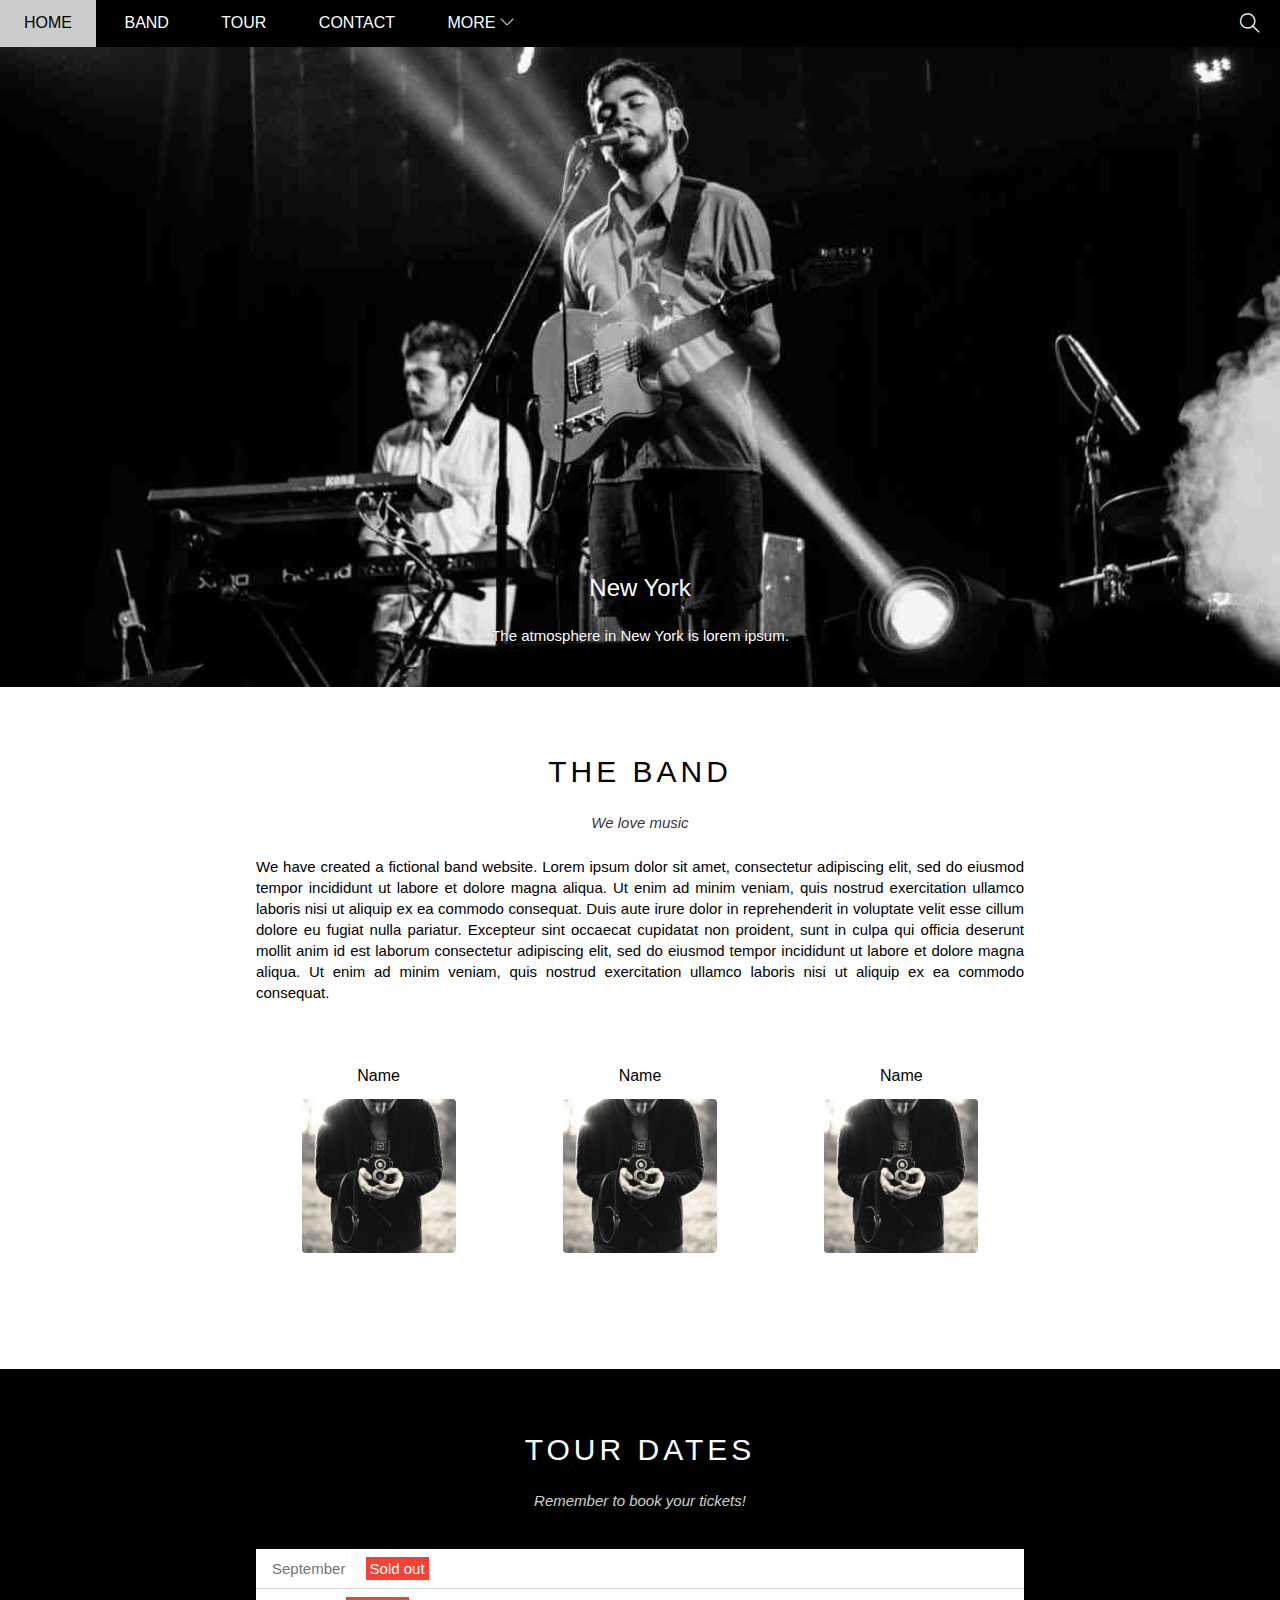
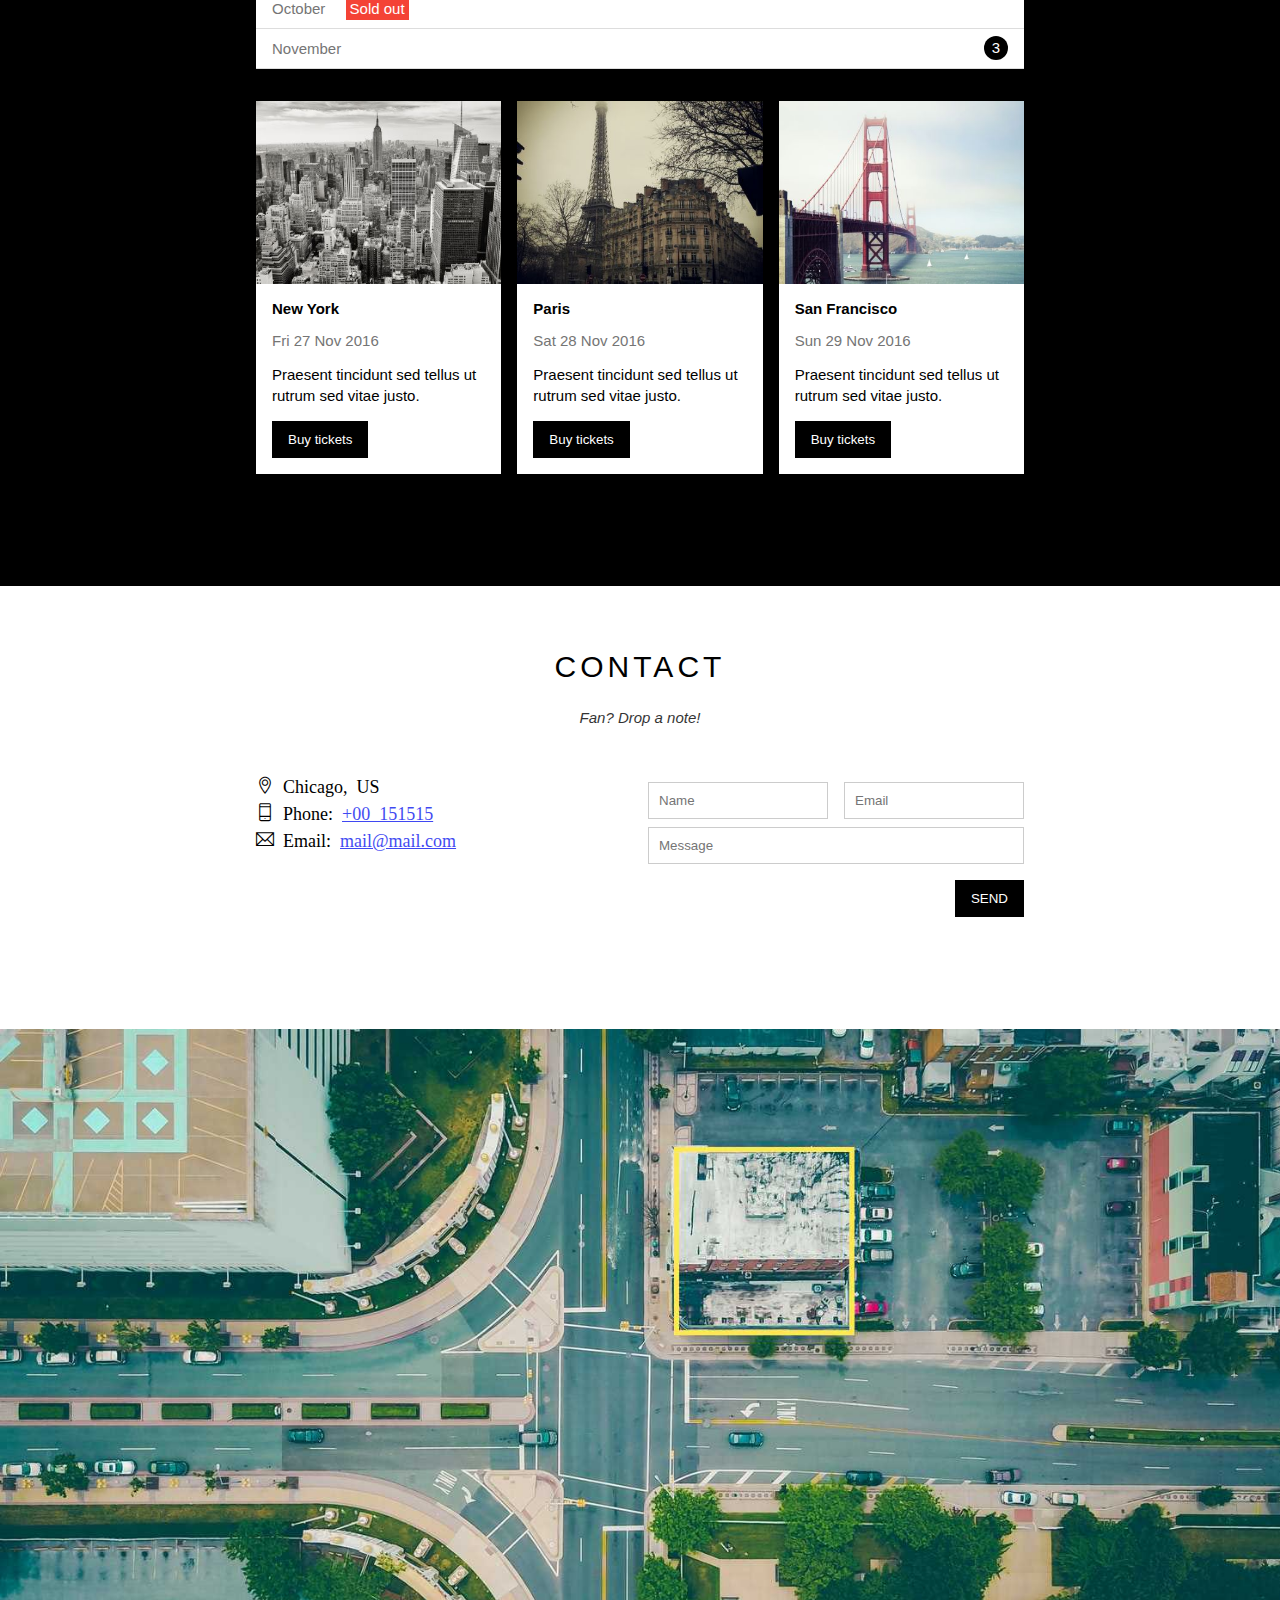
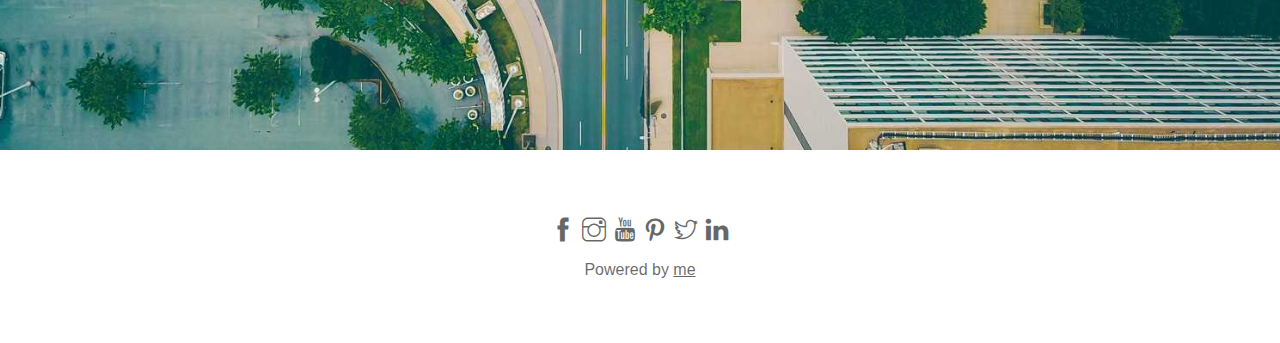
<file: index.html>
<!DOCTYPE html>
<html lang="en">

<head>
    <meta charset="UTF-8">
    <meta http-equiv="X-UA-Compatible" content="IE=edge">
    <meta name="viewport" content="width=device-width, initial-scale=1.0">
    <title>The band</title>
    <!-- Icon -->
    <link rel="icon" href="./assets/img/favicon/4666048-200.png" type="image/x-icon" />
    <link rel="stylesheet" href="./assets/css/style.css">
    <link rel="stylesheet" href="./assets/css/reponsive.css">
    <link rel="stylesheet" href="./assets/font/themify-icons/themify-icons.css">
</head>

<body>
    <div id="main">
        <div id="header">
            <!-- Begin: Nav -->
            <ul id="nav">
                <li><a href="#">Home</a></li>
                <li><a href="#band">Band</a></li>
                <li><a href="#tour">Tour</a></li>
                <li><a href="#contact">Contact</a></li>
                <li>
                    <a href="#">
                        More
                        <i class="nav-arrow-down ti-angle-down"></i>
                    </a>
                    <ul class="subnav">
                        <li><a href="#">Merchandise</a></li>
                        <li><a href="#">Extras</a></li>
                        <li><a href="#">Media</a></li>
                    </ul>
                </li>
            </ul>
            <!-- End: Nav -->

            <!-- Begin : Mobile menu button -->
            <div id="mobile-menu" class="mobile-menu-btn">
                <i class="menu-icon ti-menu"></i>
            </div>

            <!-- Begin: Search button -->

            <div class="search-btn">
                <i class="search-icon ti-search"></i>
            </div>
            <!-- Begin: Search button -->

        </div>


        <div id="slider" class="mySlides" style="display: none;">
            <img src="./assets/img/slider/slider1.jpg" alt="" style="width: 100%;">
            <div class="text-content">
                <h2 class="text-heading">New York</h2>
                <div class="text-description">The atmosphere in New York is lorem ipsum.</div>
            </div>
        </div> 

        <div id="slider" class="mySlides" style="display: none;">
            <img src="./assets/img/slider/slider2.jpg" alt="" style="width: 100%;">
            <div class="text-content">
                <h2 class="text-heading">Los Angeles</h2>
                <div class="text-description">We had the best time playing at Venice Beach!</div>
            </div>
        </div> 

        <div id="slider" class="mySlides" style="display: none;">
            <img src="./assets/img/slider/slider3.jpg" alt="" style="width: 100%;">
            <div class="text-content">
                <h2 class="text-heading">Chicago</h2>
                <div class="text-description">Thank you, Chicago - A night we won't forget.</div>
            </div>
        </div> 


        <div id="content">
            <!-- About section -->
            <div id="band" class="content-section">
                <h2 class="section-heading">THE BAND</h2>
                <p class="section-sub-heading">We love music</p>
                <p class="about-text">We have created a fictional band website. Lorem ipsum dolor sit amet, consectetur
                    adipiscing elit, sed do eiusmod tempor incididunt ut labore et dolore magna aliqua. Ut enim ad minim
                    veniam, quis nostrud exercitation ullamco laboris nisi ut aliquip ex ea commodo consequat. Duis aute
                    irure dolor in reprehenderit in voluptate velit esse cillum dolore eu fugiat nulla pariatur.
                    Excepteur sint occaecat cupidatat non proident, sunt in culpa qui officia deserunt mollit anim id
                    est laborum consectetur adipiscing elit, sed do eiusmod tempor incididunt ut labore et dolore magna
                    aliqua. Ut enim ad minim veniam, quis nostrud exercitation ullamco laboris nisi ut aliquip ex ea
                    commodo consequat.</p>
                <div class="row member-list">
                    <div class="col col-third s-col-full mt-32 text-center">
                        <p class="member-name">Name</p>
                        <img src="./assets/img/band/member1.jpg" alt="" class="member-img">
                    </div>
                    <div class="col col-third s-col-full mt-32 text-center">
                        <p class="member-name">Name</p>
                        <img src="./assets/img/band/member1.jpg" alt="" class="member-img">
                    </div>
                    <div class="col col-third s-col-full mt-32 text-center">
                        <p class="member-name">Name</p>
                        <img src="./assets/img/band/member1.jpg" alt="" class="member-img">
                    </div>
                    <!-- <div class="col col-third s-col-full mt-32 text-center">
                        <p class="member-name">Name</p>
                        <img src="./assets/img/band/member1.jpg" alt="" class="member-img">
                    </div>
                    <div class="col col-third s-col-full mt-32 text-center">
                        <p class="member-name">Name</p>
                        <img src="./assets/img/band/member1.jpg" alt="" class="member-img">
                    </div>
                    <div class="col col-third s-col-full mt-32 text-center">
                        <p class="member-name">Name</p>
                        <img src="./assets/img/band/member1.jpg" alt="" class="member-img">
                    </div> -->

                    <div class="clear"></div>
                </div>
            </div>

            <!-- Tour section -->
            <div id="tour" class="tour-section">
                <div class="content-section">
                    <h2 class="section-heading text-white">TOUR DATES</h2>
                    <p class="section-sub-heading text-white">Remember to book your tickets!</p>

                    <!-- Tickets -->
                    <ul class="ticket-list">
                        <li>September <span class="sold-out">Sold out</span></li>
                        <li>October <span class="sold-out">Sold out</span></li>
                        <li>November <span class="quantity">3</span></li>
                    </ul>
                    <!-- Places -->
                    <div class="row places-list">
                        <div class="col col-third s-col-full mt-16">
                            <img src="./assets/img/places/place1.jpg" alt="" class="place-img">
                            <div class="place-body">
                                <h3 class="place-heading">New York</h3>
                                <p class="place-time">Fri 27 Nov 2016</p>
                                <p class="place-desc">Praesent tincidunt sed tellus ut rutrum sed vitae justo.</p>
                                <button class="btn js-buy-ticket s-full-width">Buy tickets</button>
                            </div>
                        </div>

                        <div class="col col-third s-col-full mt-16">
                            <img src="./assets/img/places/place2.jpg" alt="" class="place-img">
                            <div class="place-body">
                                <h3 class="place-heading">Paris</h3>
                                <p class="place-time">Sat 28 Nov 2016</p>
                                <p class="place-desc">Praesent tincidunt sed tellus ut rutrum sed vitae justo.</p>
                                <button class="btn js-buy-ticket s-full-width">Buy tickets</button>
                            </div>
                        </div>

                        <div class="col col-third s-col-full mt-16">
                            <img src="./assets/img/places/place3.jpg" alt="" class="place-img">
                            <div class="place-body">
                                <h3 class="place-heading">San Francisco</h3>
                                <p class="place-time">Sun 29 Nov 2016</p>
                                <p class="place-desc">Praesent tincidunt sed tellus ut rutrum sed vitae justo.</p>
                                <button class="btn js-buy-ticket s-full-width">Buy tickets</button>
                            </div>
                        </div>
                        <div class="clear"></div>
                    </div>
                </div>
            </div>

            <!-- Begin : Contact section -->
            <div id="contact" class="content-section">
                <h2 class="section-heading">CONTACT</h2>
                <p class="section-sub-heading">Fan? Drop a note!</p>


                <div class="row contact-content">
                    <div class="col col-half s-col-full contact-info">
                        <p><i class="ti-location-pin"> Chicago, US</i></p>
                        <p><i class="ti-mobile"> Phone: <a href="tel:+00 151515">+00 151515</a></i></p>
                        <p><i class="ti-email"> Email: <a href="mailto:mail@mail.com">mail@mail.com</a></i></p>
                    </div>
                    <div class="col col-half s-col-full contact-form">
                        <form action="">
                            <div class="row">
                                <div class="col col-half s-col-full mt-8">
                                    <input type="text" name="" placeholder="Name" required id="" class="form-control">
                                </div>
                                <div class="col col-half s-col-full mt-8">
                                    <input type="email" name="" placeholder="Email" required id="" class="form-control">
                                </div>
                                <!-- div dính liền -->
                                <!-- <div class="clear"></div> -->
                            </div>
                            <div class="row mt-8">
                                <div class="col col-full">
                                    <input type="text" name="" placeholder="Message" required id=""
                                        class="form-control">
                                </div>
                            </div>
                            <input class="contact-submit-btn btn pull-right mt-16 s-full-width" type="submit" value="SEND">
                        </form>
                    </div>
                </div>
            </div>
            <!-- End : Contact section -->

            <!-- Begin : Map -->
            <div class="map-section">
                <img src="./assets/img/map/map.jpg" alt="">
            </div>
            <!-- End : Map -->
        </div>

        <div id="footer">
            <div class="social-list">
                <a href="https://www.facebook.com/minhtri.phan.902604/"><i class="ti-facebook"></i></a>
                <a href="https://www.instagram.com/"><i class="ti-instagram"></i></a>
                <a href="https://www.youtube.com/watch?v=sxoHFSDlDQE&list=RDsxoHFSDlDQE&start_radio=1"><i
                        class="ti-youtube"></i></a>
                <a href=""><i class="ti-pinterest"></i></a>
                <a href="https://twitter.com/"><i class="ti-twitter"></i></a>
                <a href=""><i class="ti-linkedin"></i></a>
            </div>
            <p class="copyright">Powered by <a href="#">me</a></p>
        </div>

    </div>

    <!-- Begin : Button buy tickets -->
    <div class="modal js-modal">
        <div class="modal-container js-modal-container">
            <div class="modal-close js-modal-close">
                <i class="ti-close"></i>
            </div>
            <header class="modal-header">
                <i class="modal-heading-icon ti-bag"></i>Tickets
            </header>

            <div class="modal-body">
                <label for="ticket-quantity" class="modal-label">
                    <i class="ti-shopping-cart"></i>
                    Tickets, $15 per person
                </label>
                <input id="ticket-quantity" type="text" class="modal-input" placeholder="How many?" required>

                <label for="ticket-send" class="modal-label">
                    <i class="ti-user"></i>
                    Send To
                </label>
                <input id="ticket-send" type="email" class="modal-input" placeholder="Enter email" required>

                <button id="buy-tickets">
                    Pay <i class="ti-check"></i>
                </button>
            </div>

            <footer class="modal-footer">
                <p class="modal-help">Need <a href="#">help?</a></p>
            </footer>
        </div>
    </div>
    <script>
        const buyBtns = document.querySelectorAll('.js-buy-ticket')
        const modal = document.querySelector('.js-modal')
        const modalContainer = document.querySelector('.js-modal-container')
        const modalClose = document.querySelector('.js-modal-close')

        // Hàm hiển thị form modal mua vé (thêm class open vào modal)
        function showBuyTickets() {
            modal.classList.add('open')
        }

        // Hàm ẩn form modal mua vé (gỡ bỏ class open vào modal)
        function hideBuyTickets() {
            modal.classList.remove('open')
        }

        // Lặp qua từng thẻ button và nghe hành vi click
        for (const buyBtn of buyBtns) {
            buyBtn.addEventListener('click', showBuyTickets)
        }

        // Nghe hành vi click vào button close
        modalClose.addEventListener('click', hideBuyTickets)

        modal.addEventListener('click', hideBuyTickets)

        modalContainer.addEventListener('click', function (event) {
            event.stopPropagation()
        })
    </script>


    <script>
        var header = document.getElementById('header');
        var mobileMenu = document.getElementById('mobile-menu');
        var headerHeight = header.clientHeight;
        // Show trong console hàm đã gọi
        // console.log(mobileMenu);

        // Đóng mở mobile menu
        mobileMenu.onclick = function () {
            var isClosed = header.clientHeight === headerHeight;
            // Hàm show console hiển thị chiều rộng của header
            // console.log(header.clientHeight);
            if (isClosed) {
                header.style.height = 'auto';
            } else {
                header.style.height = null;
            }
        }

        // Tự động đóng khi chọn menu
        var menuItems = document.querySelectorAll('#nav li a[href*="#"]');
        for (var i = 0; i < menuItems.length; i++) {
            var menuItem = menuItems[i];

            menuItem.onclick = function (event) {
                var isParentMenu = this.nextElementSibling &&
                    this.nextElementSibling.classList.contains('subnav');
                if (isParentMenu) {
                    event.preventDefault();
                } else {
                    header.style.height = null;
                }

            }
        } 
    </script>

<script>
    // Automatic Slideshow - change image every 4 seconds
    var myIndex = 0;
    carousel();
    
    function carousel() {
      var i;
      var x = document.getElementsByClassName("mySlides");
      for (i = 0; i < x.length; i++) {
        x[i].style.display = "none";  
      }
      myIndex++;
      if (myIndex > x.length) {myIndex = 1}    
      x[myIndex-1].style.display = "block";  
      setTimeout(carousel, 2000);    
    }
    
    // Used to toggle the menu on small screens when clicking on the menu button
    // function myFunction() {
    //   var x = document.getElementById("navDemo");
    //   if (x.className.indexOf("w3-show") == -1) {
    //     x.className += " w3-show";
    //   } else { 
    //     x.className = x.className.replace(" w3-show", "");
    //   }
    // }
    
    // When the user clicks anywhere outside of the modal, close it
    // var modal = document.getElementById('ticketModal');
    // window.onclick = function(event) {
    //   if (event.target == modal) {
    //     modal.style.display = "none";
    //   }
    // }
    </script>
</body>

</html>
</file>
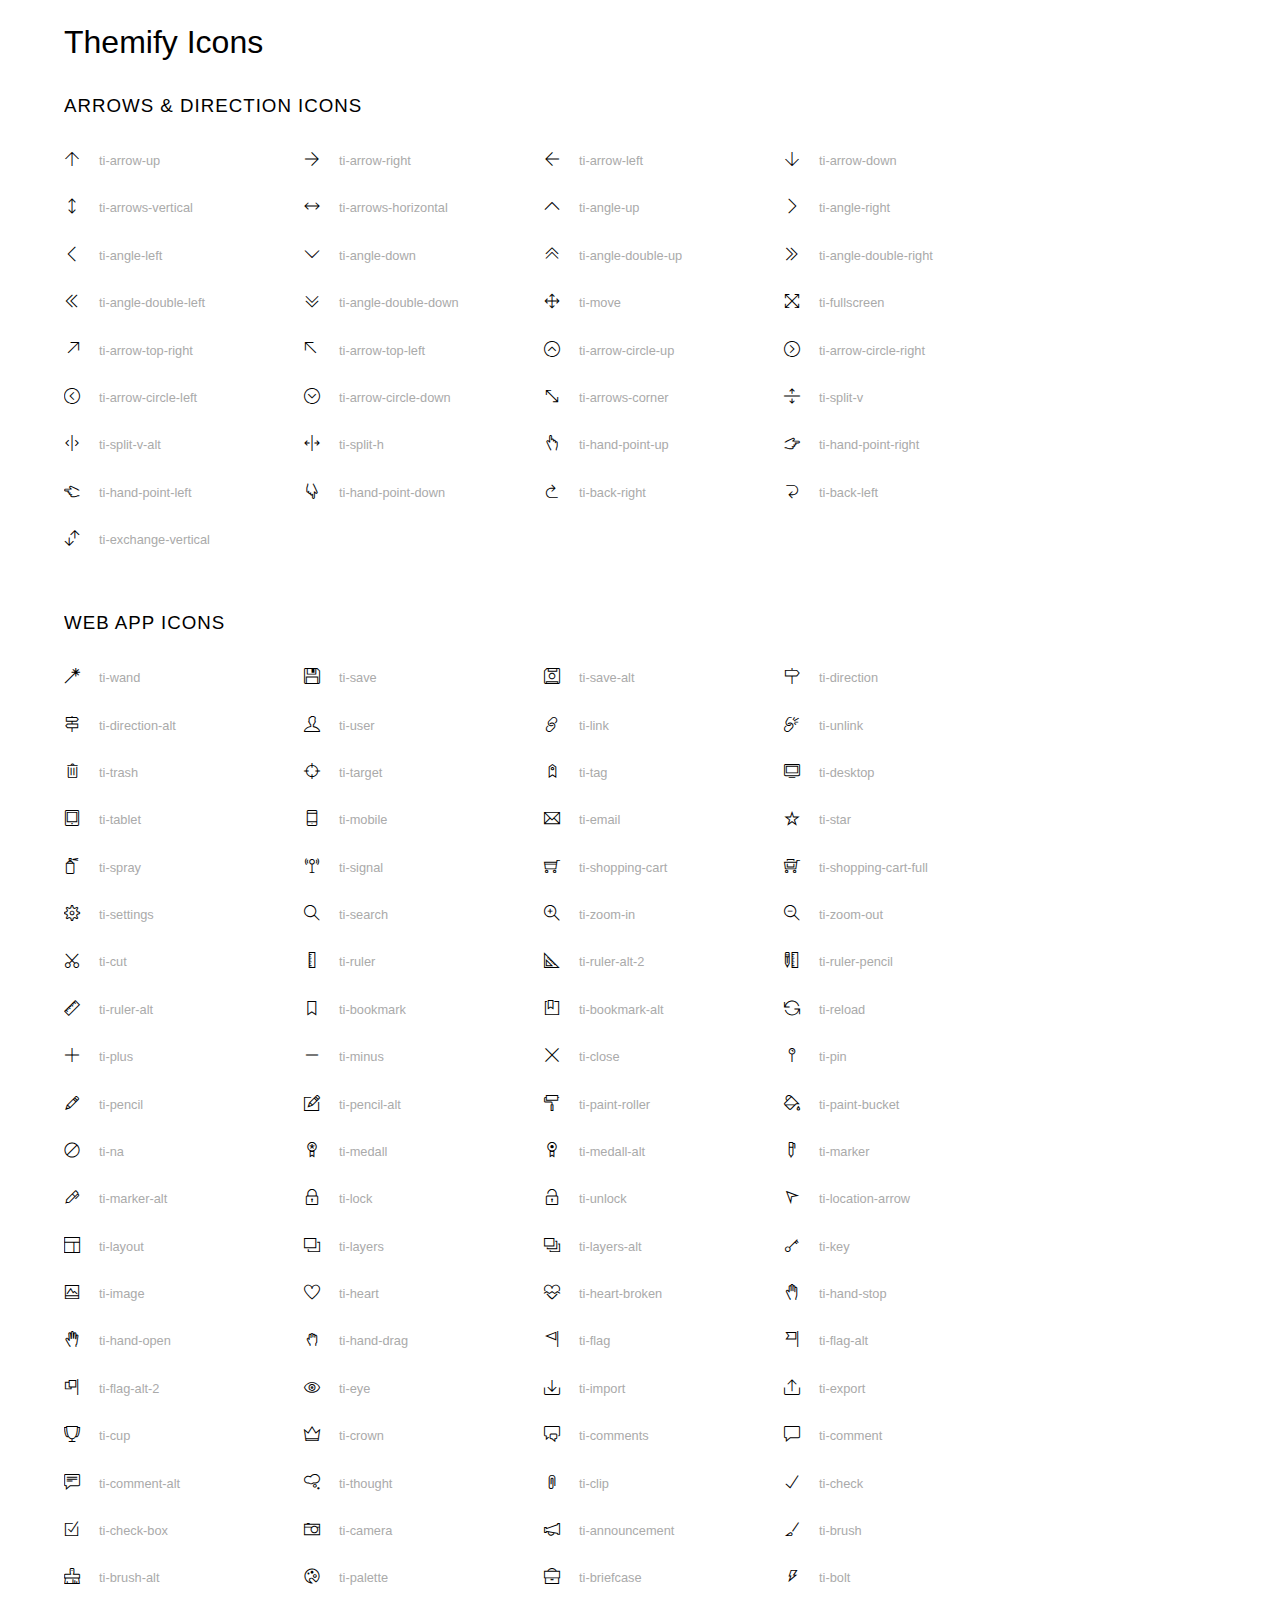
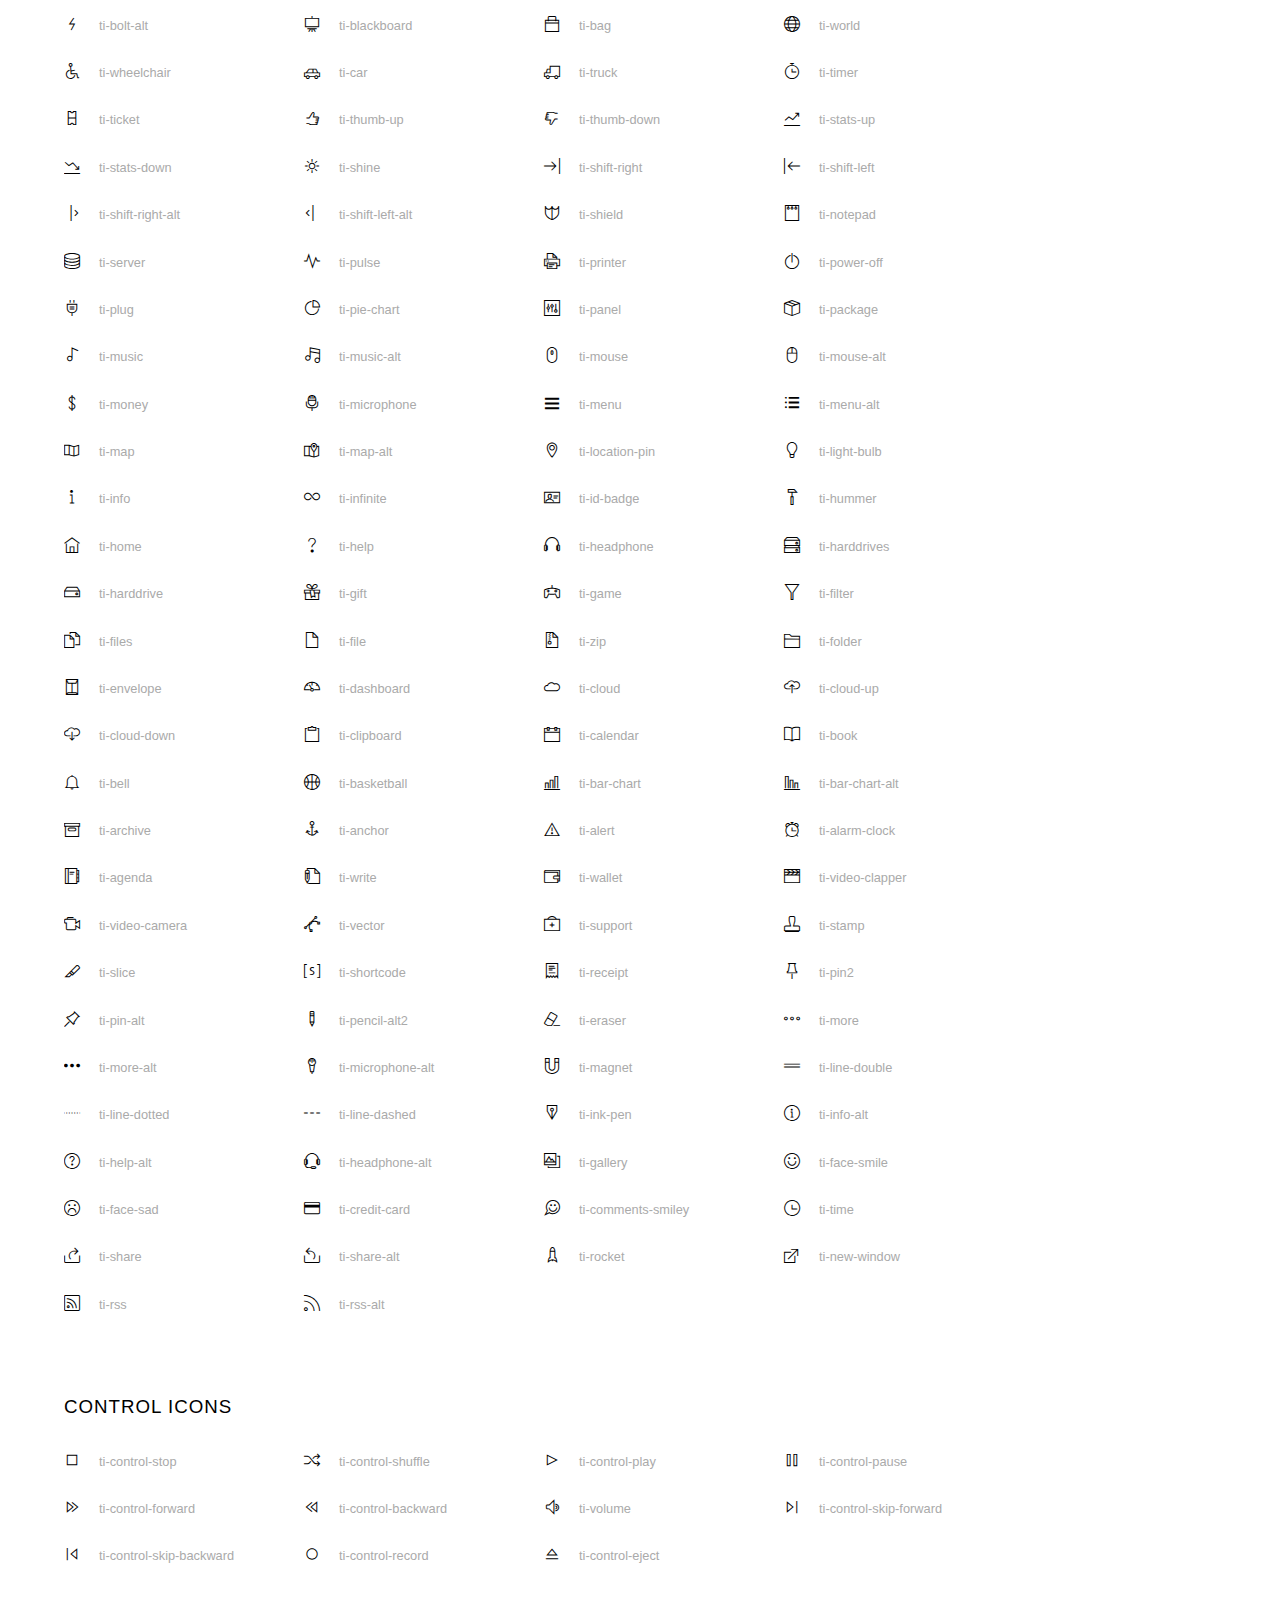
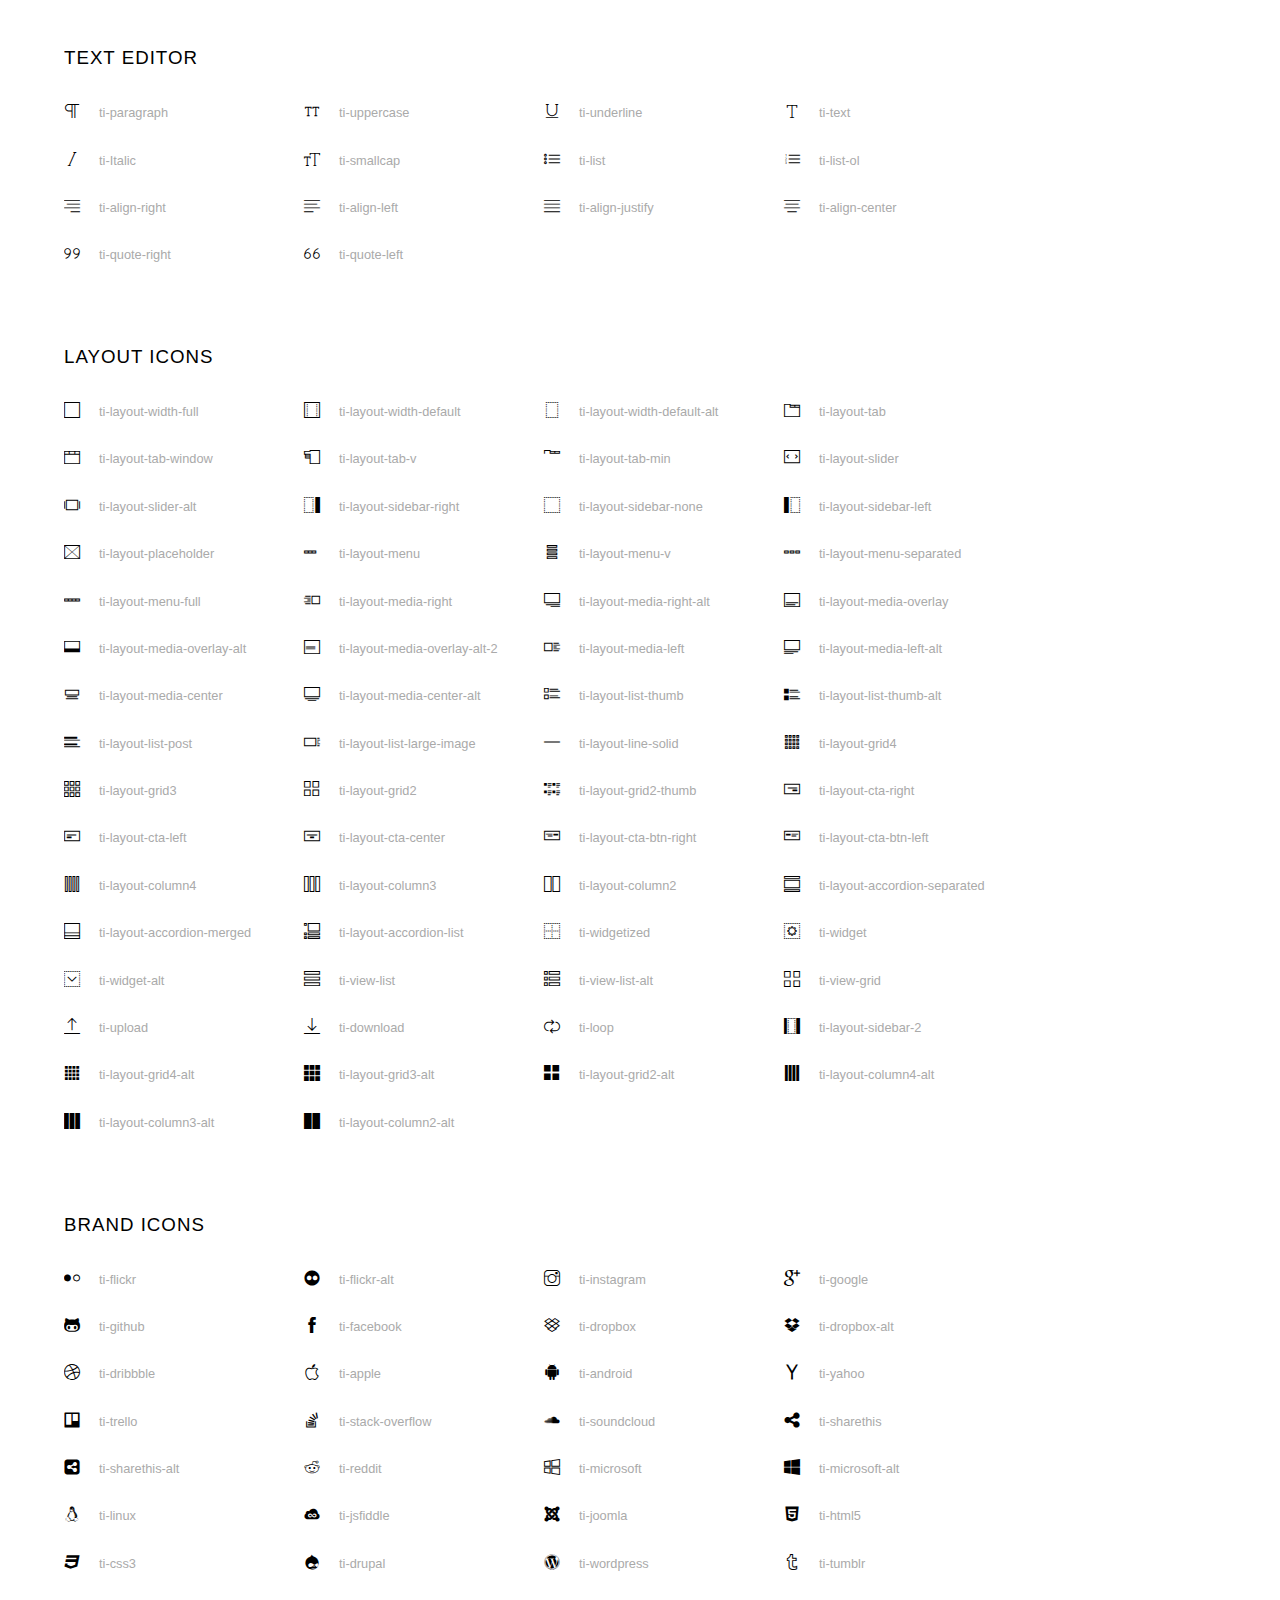
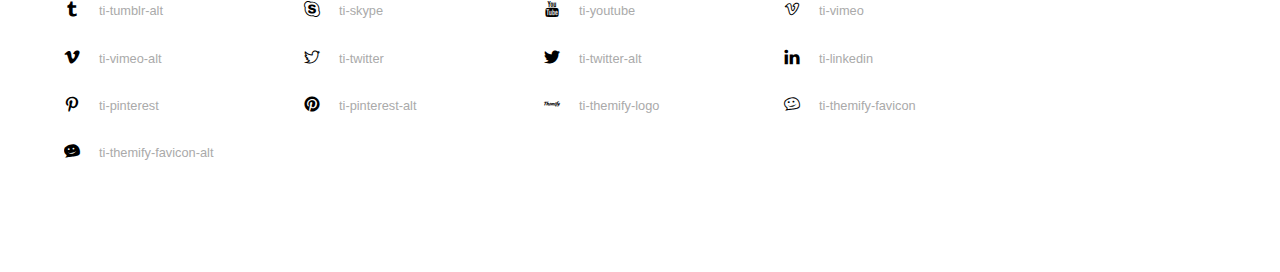
<file: assets/font/themify-icons/index.html>
<!doctype html>
<html>
<head>
	<meta charset="utf-8">
	<title>Themify Icon Font</title>
	<meta name="viewport" content="width=device-width">
	<link rel="stylesheet" href="demo-files/demo.css">
	<link rel="stylesheet" href="themify-icons.css">
	<!--[if lt IE 8]><!-->
	<link rel="stylesheet" href="ie7/ie7.css">
	<!--<![endif]-->
</head>
<body>
	<h1>Themify Icons</h1>

	<div class="icon-section">

		<div class="icon-section">
			<h3>Arrows &amp; Direction Icons </h3>

			<div class="icon-container">
				<span class="ti-arrow-up"></span><span class="icon-name"> ti-arrow-up</span>
			</div>
			<div class="icon-container">
				<span class="ti-arrow-right"></span><span class="icon-name"> ti-arrow-right</span>
			</div>
			<div class="icon-container">
				<span class="ti-arrow-left"></span><span class="icon-name"> ti-arrow-left</span>
			</div>
			<div class="icon-container">
				<span class="ti-arrow-down"></span><span class="icon-name"> ti-arrow-down</span>
			</div>
			<div class="icon-container">
				<span class="ti-arrows-vertical"></span><span class="icon-name"> ti-arrows-vertical</span>
			</div>
			<div class="icon-container">
				<span class="ti-arrows-horizontal"></span><span class="icon-name"> ti-arrows-horizontal</span>
			</div>
			<div class="icon-container">
				<span class="ti-angle-up"></span><span class="icon-name"> ti-angle-up</span>
			</div>
			<div class="icon-container">
				<span class="ti-angle-right"></span><span class="icon-name"> ti-angle-right</span>
			</div>
			<div class="icon-container">
				<span class="ti-angle-left"></span><span class="icon-name"> ti-angle-left</span>
			</div>
			<div class="icon-container">
				<span class="ti-angle-down"></span><span class="icon-name"> ti-angle-down</span>
			</div>	
			<div class="icon-container">
				<span class="ti-angle-double-up"></span><span class="icon-name"> ti-angle-double-up</span>
			</div>
			<div class="icon-container">
				<span class="ti-angle-double-right"></span><span class="icon-name"> ti-angle-double-right</span>
			</div>
			<div class="icon-container">
				<span class="ti-angle-double-left"></span><span class="icon-name"> ti-angle-double-left</span>
			</div>
			<div class="icon-container">
				<span class="ti-angle-double-down"></span><span class="icon-name"> ti-angle-double-down</span>
			</div>					
			<div class="icon-container">
				<span class="ti-move"></span><span class="icon-name"> ti-move</span>
			</div>
			<div class="icon-container">
				<span class="ti-fullscreen"></span><span class="icon-name"> ti-fullscreen</span>
			</div>
			<div class="icon-container">
				<span class="ti-arrow-top-right"></span><span class="icon-name"> ti-arrow-top-right</span>
			</div>
			<div class="icon-container">
				<span class="ti-arrow-top-left"></span><span class="icon-name"> ti-arrow-top-left</span>
			</div>
			<div class="icon-container">
				<span class="ti-arrow-circle-up"></span><span class="icon-name"> ti-arrow-circle-up</span>
			</div>
			<div class="icon-container">
				<span class="ti-arrow-circle-right"></span><span class="icon-name"> ti-arrow-circle-right</span>
			</div>
			<div class="icon-container">
				<span class="ti-arrow-circle-left"></span><span class="icon-name"> ti-arrow-circle-left</span>
			</div>
			<div class="icon-container">
				<span class="ti-arrow-circle-down"></span><span class="icon-name"> ti-arrow-circle-down</span>
			</div>
			<div class="icon-container">
				<span class="ti-arrows-corner"></span><span class="icon-name"> ti-arrows-corner</span>
			</div>
			<div class="icon-container">
				<span class="ti-split-v"></span><span class="icon-name"> ti-split-v</span>
			</div>

			<div class="icon-container">
				<span class="ti-split-v-alt"></span><span class="icon-name"> ti-split-v-alt</span>
			</div>
			<div class="icon-container">
				<span class="ti-split-h"></span><span class="icon-name"> ti-split-h</span>
			</div>
			<div class="icon-container">
				<span class="ti-hand-point-up"></span><span class="icon-name"> ti-hand-point-up</span>
			</div>
			<div class="icon-container">
				<span class="ti-hand-point-right"></span><span class="icon-name"> ti-hand-point-right</span>
			</div>
			<div class="icon-container">
				<span class="ti-hand-point-left"></span><span class="icon-name"> ti-hand-point-left</span>
			</div>
			<div class="icon-container">
				<span class="ti-hand-point-down"></span><span class="icon-name"> ti-hand-point-down</span>
			</div>
			<div class="icon-container">
				<span class="ti-back-right"></span><span class="icon-name"> ti-back-right</span>
			</div>
			<div class="icon-container">
				<span class="ti-back-left"></span><span class="icon-name"> ti-back-left</span>
			</div>
			<div class="icon-container">
				<span class="ti-exchange-vertical"></span><span class="icon-name"> ti-exchange-vertical</span>
			</div>

		</div> <!-- Arrows Icons -->



		<h3>Web App Icons</h3>
		
		<div class="icon-section">

			<div class="icon-container">
				<span class="ti-wand"></span><span class="icon-name"> ti-wand</span>
			</div>
			<div class="icon-container">
				<span class="ti-save"></span><span class="icon-name"> ti-save</span>
			</div>
			<div class="icon-container">
				<span class="ti-save-alt"></span><span class="icon-name"> ti-save-alt</span>
			</div>

			<div class="icon-container">
				<span class="ti-direction"></span><span class="icon-name"> ti-direction</span>
			</div>
			<div class="icon-container">
				<span class="ti-direction-alt"></span><span class="icon-name"> ti-direction-alt</span>
			</div>
			<div class="icon-container">
				<span class="ti-user"></span><span class="icon-name"> ti-user</span>
			</div>
			<div class="icon-container">
				<span class="ti-link"></span><span class="icon-name"> ti-link</span>
			</div>
			<div class="icon-container">
				<span class="ti-unlink"></span><span class="icon-name"> ti-unlink</span>
			</div>
			<div class="icon-container">
				<span class="ti-trash"></span><span class="icon-name"> ti-trash</span>
			</div>
			<div class="icon-container">
				<span class="ti-target"></span><span class="icon-name"> ti-target</span>
			</div>
			<div class="icon-container">
				<span class="ti-tag"></span><span class="icon-name"> ti-tag</span>
			</div>
			<div class="icon-container">
				<span class="ti-desktop"></span><span class="icon-name"> ti-desktop</span>
			</div>
			<div class="icon-container">
				<span class="ti-tablet"></span><span class="icon-name"> ti-tablet</span>
			</div>
			<div class="icon-container">
				<span class="ti-mobile"></span><span class="icon-name"> ti-mobile</span>
			</div>
			<div class="icon-container">
				<span class="ti-email"></span><span class="icon-name"> ti-email</span>
			</div>	
			<div class="icon-container">
				<span class="ti-star"></span><span class="icon-name"> ti-star</span>
			</div>
			<div class="icon-container">
				<span class="ti-spray"></span><span class="icon-name"> ti-spray</span>
			</div>
			<div class="icon-container">
				<span class="ti-signal"></span><span class="icon-name"> ti-signal</span>
			</div>
			<div class="icon-container">
				<span class="ti-shopping-cart"></span><span class="icon-name"> ti-shopping-cart</span>
			</div>
			<div class="icon-container">
				<span class="ti-shopping-cart-full"></span><span class="icon-name"> ti-shopping-cart-full</span>
			</div>
			<div class="icon-container">
				<span class="ti-settings"></span><span class="icon-name"> ti-settings</span>
			</div>
			<div class="icon-container">
				<span class="ti-search"></span><span class="icon-name"> ti-search</span>
			</div>
			<div class="icon-container">
				<span class="ti-zoom-in"></span><span class="icon-name"> ti-zoom-in</span>
			</div>
			<div class="icon-container">
				<span class="ti-zoom-out"></span><span class="icon-name"> ti-zoom-out</span>
			</div>
			<div class="icon-container">
				<span class="ti-cut"></span><span class="icon-name"> ti-cut</span>
			</div>
			<div class="icon-container">
				<span class="ti-ruler"></span><span class="icon-name"> ti-ruler</span>
			</div>
			<div class="icon-container">
				<span class="ti-ruler-alt-2"></span><span class="icon-name"> ti-ruler-alt-2</span>
			</div>			
			<div class="icon-container">
				<span class="ti-ruler-pencil"></span><span class="icon-name"> ti-ruler-pencil</span>
			</div>
			<div class="icon-container">
				<span class="ti-ruler-alt"></span><span class="icon-name"> ti-ruler-alt</span>
			</div>
			<div class="icon-container">
				<span class="ti-bookmark"></span><span class="icon-name"> ti-bookmark</span>
			</div>
			<div class="icon-container">
				<span class="ti-bookmark-alt"></span><span class="icon-name"> ti-bookmark-alt</span>
			</div>
			<div class="icon-container">
				<span class="ti-reload"></span><span class="icon-name"> ti-reload</span>
			</div>
			<div class="icon-container">
				<span class="ti-plus"></span><span class="icon-name"> ti-plus</span>
			</div>
			<div class="icon-container">
				<span class="ti-minus"></span><span class="icon-name"> ti-minus</span>
			</div>
			<div class="icon-container">
				<span class="ti-close"></span><span class="icon-name"> ti-close</span>
			</div>			
			<div class="icon-container">
				<span class="ti-pin"></span><span class="icon-name"> ti-pin</span>
			</div>
			<div class="icon-container">
				<span class="ti-pencil"></span><span class="icon-name"> ti-pencil</span>
			</div>
					
		  	<div class="icon-container">
				<span class="ti-pencil-alt"></span><span class="icon-name"> ti-pencil-alt</span>
			</div>
			<div class="icon-container">
				<span class="ti-paint-roller"></span><span class="icon-name"> ti-paint-roller</span>
			</div>
			<div class="icon-container">
				<span class="ti-paint-bucket"></span><span class="icon-name"> ti-paint-bucket</span>
			</div>
			<div class="icon-container">
				<span class="ti-na"></span><span class="icon-name"> ti-na</span>
			</div>
			<div class="icon-container">
				<span class="ti-medall"></span><span class="icon-name"> ti-medall</span>
			</div>
			<div class="icon-container">
				<span class="ti-medall-alt"></span><span class="icon-name"> ti-medall-alt</span>
			</div>
			<div class="icon-container">
				<span class="ti-marker"></span><span class="icon-name"> ti-marker</span>
			</div>
			<div class="icon-container">
				<span class="ti-marker-alt"></span><span class="icon-name"> ti-marker-alt</span>
			</div>

			<div class="icon-container">
				<span class="ti-lock"></span><span class="icon-name"> ti-lock</span>
			</div>
			<div class="icon-container">
				<span class="ti-unlock"></span><span class="icon-name"> ti-unlock</span>
			</div>
			<div class="icon-container">
				<span class="ti-location-arrow"></span><span class="icon-name"> ti-location-arrow</span>
			</div>
			<div class="icon-container">
				<span class="ti-layout"></span><span class="icon-name"> ti-layout</span>
			</div>
			<div class="icon-container">
				<span class="ti-layers"></span><span class="icon-name"> ti-layers</span>
			</div>
			<div class="icon-container">
				<span class="ti-layers-alt"></span><span class="icon-name"> ti-layers-alt</span>
			</div>
			<div class="icon-container">
				<span class="ti-key"></span><span class="icon-name"> ti-key</span>
			</div>
			<div class="icon-container">
				<span class="ti-image"></span><span class="icon-name"> ti-image</span>
			</div>
			<div class="icon-container">
				<span class="ti-heart"></span><span class="icon-name"> ti-heart</span>
			</div>
			<div class="icon-container">
				<span class="ti-heart-broken"></span><span class="icon-name"> ti-heart-broken</span>
			</div>
			<div class="icon-container">
				<span class="ti-hand-stop"></span><span class="icon-name"> ti-hand-stop</span>
			</div>
			<div class="icon-container">
				<span class="ti-hand-open"></span><span class="icon-name"> ti-hand-open</span>
			</div>
			<div class="icon-container">
				<span class="ti-hand-drag"></span><span class="icon-name"> ti-hand-drag</span>
			</div>
			<div class="icon-container">
				<span class="ti-flag"></span><span class="icon-name"> ti-flag</span>
			</div>
			<div class="icon-container">
				<span class="ti-flag-alt"></span><span class="icon-name"> ti-flag-alt</span>
			</div>
			<div class="icon-container">
				<span class="ti-flag-alt-2"></span><span class="icon-name"> ti-flag-alt-2</span>
			</div>
			<div class="icon-container">
				<span class="ti-eye"></span><span class="icon-name"> ti-eye</span>
			</div>
			<div class="icon-container">
				<span class="ti-import"></span><span class="icon-name"> ti-import</span>
			</div>			
			<div class="icon-container">
				<span class="ti-export"></span><span class="icon-name"> ti-export</span>
			</div>
			<div class="icon-container">
				<span class="ti-cup"></span><span class="icon-name"> ti-cup</span>
			</div>
			<div class="icon-container">
				<span class="ti-crown"></span><span class="icon-name"> ti-crown</span>
			</div>
			<div class="icon-container">
				<span class="ti-comments"></span><span class="icon-name"> ti-comments</span>
			</div>
			<div class="icon-container">
				<span class="ti-comment"></span><span class="icon-name"> ti-comment</span>
			</div>
			<div class="icon-container">
				<span class="ti-comment-alt"></span><span class="icon-name"> ti-comment-alt</span>
			</div>
			<div class="icon-container">
				<span class="ti-thought"></span><span class="icon-name"> ti-thought</span>
			</div>			
			<div class="icon-container">
				<span class="ti-clip"></span><span class="icon-name"> ti-clip</span>
			</div>

			<div class="icon-container">
				<span class="ti-check"></span><span class="icon-name"> ti-check</span>
			</div>
			<div class="icon-container">
				<span class="ti-check-box"></span><span class="icon-name"> ti-check-box</span>
			</div>
			<div class="icon-container">
				<span class="ti-camera"></span><span class="icon-name"> ti-camera</span>
			</div>
			<div class="icon-container">
				<span class="ti-announcement"></span><span class="icon-name"> ti-announcement</span>
			</div>
			<div class="icon-container">
				<span class="ti-brush"></span><span class="icon-name"> ti-brush</span>
			</div>
			<div class="icon-container">
				<span class="ti-brush-alt"></span><span class="icon-name"> ti-brush-alt</span>
			</div>
			<div class="icon-container">
				<span class="ti-palette"></span><span class="icon-name"> ti-palette</span>
			</div>			
			<div class="icon-container">
				<span class="ti-briefcase"></span><span class="icon-name"> ti-briefcase</span>
			</div>
			<div class="icon-container">
				<span class="ti-bolt"></span><span class="icon-name"> ti-bolt</span>
			</div>
			<div class="icon-container">
				<span class="ti-bolt-alt"></span><span class="icon-name"> ti-bolt-alt</span>
			</div>
			<div class="icon-container">
				<span class="ti-blackboard"></span><span class="icon-name"> ti-blackboard</span>
			</div>
			<div class="icon-container">
				<span class="ti-bag"></span><span class="icon-name"> ti-bag</span>
			</div>
			<div class="icon-container">
				<span class="ti-world"></span><span class="icon-name"> ti-world</span>
			</div>
			<div class="icon-container">
				<span class="ti-wheelchair"></span><span class="icon-name"> ti-wheelchair</span>
			</div>
			<div class="icon-container">
				<span class="ti-car"></span><span class="icon-name"> ti-car</span>
			</div>
			<div class="icon-container">
				<span class="ti-truck"></span><span class="icon-name"> ti-truck</span>
			</div>
			<div class="icon-container">
				<span class="ti-timer"></span><span class="icon-name"> ti-timer</span>
			</div>
			<div class="icon-container">
				<span class="ti-ticket"></span><span class="icon-name"> ti-ticket</span>
			</div>
			<div class="icon-container">
				<span class="ti-thumb-up"></span><span class="icon-name"> ti-thumb-up</span>
			</div>
			<div class="icon-container">
				<span class="ti-thumb-down"></span><span class="icon-name"> ti-thumb-down</span>
			</div>

			<div class="icon-container">
				<span class="ti-stats-up"></span><span class="icon-name"> ti-stats-up</span>
			</div>
			<div class="icon-container">
				<span class="ti-stats-down"></span><span class="icon-name"> ti-stats-down</span>
			</div>
			<div class="icon-container">
				<span class="ti-shine"></span><span class="icon-name"> ti-shine</span>
			</div>
			<div class="icon-container">
				<span class="ti-shift-right"></span><span class="icon-name"> ti-shift-right</span>
			</div>
			<div class="icon-container">
				<span class="ti-shift-left"></span><span class="icon-name"> ti-shift-left</span>
			</div>

			<div class="icon-container">
				<span class="ti-shift-right-alt"></span><span class="icon-name"> ti-shift-right-alt</span>
			</div>
			<div class="icon-container">
				<span class="ti-shift-left-alt"></span><span class="icon-name"> ti-shift-left-alt</span>
			</div>
			<div class="icon-container">
				<span class="ti-shield"></span><span class="icon-name"> ti-shield</span>
			</div>
			<div class="icon-container">
				<span class="ti-notepad"></span><span class="icon-name"> ti-notepad</span>
			</div>
			<div class="icon-container">
				<span class="ti-server"></span><span class="icon-name"> ti-server</span>
			</div>

			<div class="icon-container">
				<span class="ti-pulse"></span><span class="icon-name"> ti-pulse</span>
			</div>
			<div class="icon-container">
				<span class="ti-printer"></span><span class="icon-name"> ti-printer</span>
			</div>
			<div class="icon-container">
				<span class="ti-power-off"></span><span class="icon-name"> ti-power-off</span>
			</div>
			<div class="icon-container">
				<span class="ti-plug"></span><span class="icon-name"> ti-plug</span>
			</div>
			<div class="icon-container">
				<span class="ti-pie-chart"></span><span class="icon-name"> ti-pie-chart</span>
			</div>

			<div class="icon-container">
				<span class="ti-panel"></span><span class="icon-name"> ti-panel</span>
			</div>
			<div class="icon-container">
				<span class="ti-package"></span><span class="icon-name"> ti-package</span>
			</div>
			<div class="icon-container">
				<span class="ti-music"></span><span class="icon-name"> ti-music</span>
			</div>
			<div class="icon-container">
				<span class="ti-music-alt"></span><span class="icon-name"> ti-music-alt</span>
			</div>
			<div class="icon-container">
				<span class="ti-mouse"></span><span class="icon-name"> ti-mouse</span>
			</div>
			<div class="icon-container">
				<span class="ti-mouse-alt"></span><span class="icon-name"> ti-mouse-alt</span>
			</div>
			<div class="icon-container">
				<span class="ti-money"></span><span class="icon-name"> ti-money</span>
			</div>
			<div class="icon-container">
				<span class="ti-microphone"></span><span class="icon-name"> ti-microphone</span>
			</div>
			<div class="icon-container">
				<span class="ti-menu"></span><span class="icon-name"> ti-menu</span>
			</div>
			<div class="icon-container">
				<span class="ti-menu-alt"></span><span class="icon-name"> ti-menu-alt</span>
			</div>
			<div class="icon-container">
				<span class="ti-map"></span><span class="icon-name"> ti-map</span>
			</div>
			<div class="icon-container">
				<span class="ti-map-alt"></span><span class="icon-name"> ti-map-alt</span>
			</div>

			<div class="icon-container">
				<span class="ti-location-pin"></span><span class="icon-name"> ti-location-pin</span>
			</div>

			<div class="icon-container">
				<span class="ti-light-bulb"></span><span class="icon-name"> ti-light-bulb</span>
			</div>
			<div class="icon-container">
				<span class="ti-info"></span><span class="icon-name"> ti-info</span>
			</div>
			<div class="icon-container">
				<span class="ti-infinite"></span><span class="icon-name"> ti-infinite</span>
			</div>
			<div class="icon-container">
				<span class="ti-id-badge"></span><span class="icon-name"> ti-id-badge</span>
			</div>
			<div class="icon-container">
				<span class="ti-hummer"></span><span class="icon-name"> ti-hummer</span>
			</div>
			<div class="icon-container">
				<span class="ti-home"></span><span class="icon-name"> ti-home</span>
			</div>
			<div class="icon-container">
				<span class="ti-help"></span><span class="icon-name"> ti-help</span>
			</div>
			<div class="icon-container">
				<span class="ti-headphone"></span><span class="icon-name"> ti-headphone</span>
			</div>
			<div class="icon-container">
				<span class="ti-harddrives"></span><span class="icon-name"> ti-harddrives</span>
			</div>
			<div class="icon-container">
				<span class="ti-harddrive"></span><span class="icon-name"> ti-harddrive</span>
			</div>
			<div class="icon-container">
				<span class="ti-gift"></span><span class="icon-name"> ti-gift</span>
			</div>
			<div class="icon-container">
				<span class="ti-game"></span><span class="icon-name"> ti-game</span>
			</div>
			<div class="icon-container">
				<span class="ti-filter"></span><span class="icon-name"> ti-filter</span>
			</div>
			<div class="icon-container">
				<span class="ti-files"></span><span class="icon-name"> ti-files</span>
			</div>
			<div class="icon-container">
				<span class="ti-file"></span><span class="icon-name"> ti-file</span>
			</div>
			<div class="icon-container">
				<span class="ti-zip"></span><span class="icon-name"> ti-zip</span>
			</div>
			<div class="icon-container">
				<span class="ti-folder"></span><span class="icon-name"> ti-folder</span>
			</div>			
			<div class="icon-container">
				<span class="ti-envelope"></span><span class="icon-name"> ti-envelope</span>
			</div>


			<div class="icon-container">
				<span class="ti-dashboard"></span><span class="icon-name"> ti-dashboard</span>
			</div>
			<div class="icon-container">
				<span class="ti-cloud"></span><span class="icon-name"> ti-cloud</span>
			</div>
			<div class="icon-container">
				<span class="ti-cloud-up"></span><span class="icon-name"> ti-cloud-up</span>
			</div>
			<div class="icon-container">
				<span class="ti-cloud-down"></span><span class="icon-name"> ti-cloud-down</span>
			</div>
			<div class="icon-container">
				<span class="ti-clipboard"></span><span class="icon-name"> ti-clipboard</span>
			</div>
			<div class="icon-container">
				<span class="ti-calendar"></span><span class="icon-name"> ti-calendar</span>
			</div>
			<div class="icon-container">
				<span class="ti-book"></span><span class="icon-name"> ti-book</span>
			</div>
			<div class="icon-container">
				<span class="ti-bell"></span><span class="icon-name"> ti-bell</span>
			</div>
			<div class="icon-container">
				<span class="ti-basketball"></span><span class="icon-name"> ti-basketball</span>
			</div>
			<div class="icon-container">
				<span class="ti-bar-chart"></span><span class="icon-name"> ti-bar-chart</span>
			</div>
			<div class="icon-container">
				<span class="ti-bar-chart-alt"></span><span class="icon-name"> ti-bar-chart-alt</span>
			</div>


			<div class="icon-container">
				<span class="ti-archive"></span><span class="icon-name"> ti-archive</span>
			</div>
			<div class="icon-container">
				<span class="ti-anchor"></span><span class="icon-name"> ti-anchor</span>
			</div>

			<div class="icon-container">
				<span class="ti-alert"></span><span class="icon-name"> ti-alert</span>
			</div>
			<div class="icon-container">
				<span class="ti-alarm-clock"></span><span class="icon-name"> ti-alarm-clock</span>
			</div>
			<div class="icon-container">
				<span class="ti-agenda"></span><span class="icon-name"> ti-agenda</span>
			</div>
			<div class="icon-container">
				<span class="ti-write"></span><span class="icon-name"> ti-write</span>
			</div>

			<div class="icon-container">
				<span class="ti-wallet"></span><span class="icon-name"> ti-wallet</span>
			</div>
			<div class="icon-container">
				<span class="ti-video-clapper"></span><span class="icon-name"> ti-video-clapper</span>
			</div>
			<div class="icon-container">
				<span class="ti-video-camera"></span><span class="icon-name"> ti-video-camera</span>
			</div>
			<div class="icon-container">
				<span class="ti-vector"></span><span class="icon-name"> ti-vector</span>
			</div>

			<div class="icon-container">
				<span class="ti-support"></span><span class="icon-name"> ti-support</span>
			</div>
			<div class="icon-container">
				<span class="ti-stamp"></span><span class="icon-name"> ti-stamp</span>
			</div>
			<div class="icon-container">
				<span class="ti-slice"></span><span class="icon-name"> ti-slice</span>
			</div>
			<div class="icon-container">
				<span class="ti-shortcode"></span><span class="icon-name"> ti-shortcode</span>
			</div>
			<div class="icon-container">
				<span class="ti-receipt"></span><span class="icon-name"> ti-receipt</span>
			</div>
			<div class="icon-container">
				<span class="ti-pin2"></span><span class="icon-name"> ti-pin2</span>
			</div>
			<div class="icon-container">
				<span class="ti-pin-alt"></span><span class="icon-name"> ti-pin-alt</span>
			</div>
			<div class="icon-container">
				<span class="ti-pencil-alt2"></span><span class="icon-name"> ti-pencil-alt2</span>
			</div>
			<div class="icon-container">
				<span class="ti-eraser"></span><span class="icon-name"> ti-eraser</span>
			</div>			
			<div class="icon-container">
				<span class="ti-more"></span><span class="icon-name"> ti-more</span>
			</div>
			<div class="icon-container">
				<span class="ti-more-alt"></span><span class="icon-name"> ti-more-alt</span>
			</div>
			<div class="icon-container">
				<span class="ti-microphone-alt"></span><span class="icon-name"> ti-microphone-alt</span>
			</div>
			<div class="icon-container">
				<span class="ti-magnet"></span><span class="icon-name"> ti-magnet</span>
			</div>
			<div class="icon-container">
				<span class="ti-line-double"></span><span class="icon-name"> ti-line-double</span>
			</div>
			<div class="icon-container">
				<span class="ti-line-dotted"></span><span class="icon-name"> ti-line-dotted</span>
			</div>
			<div class="icon-container">
				<span class="ti-line-dashed"></span><span class="icon-name"> ti-line-dashed</span>
			</div>

			<div class="icon-container">
				<span class="ti-ink-pen"></span><span class="icon-name"> ti-ink-pen</span>
			</div>
			<div class="icon-container">
				<span class="ti-info-alt"></span><span class="icon-name"> ti-info-alt</span>
			</div>
			<div class="icon-container">
				<span class="ti-help-alt"></span><span class="icon-name"> ti-help-alt</span>
			</div>
			<div class="icon-container">
				<span class="ti-headphone-alt"></span><span class="icon-name"> ti-headphone-alt</span>
			</div>

			<div class="icon-container">
				<span class="ti-gallery"></span><span class="icon-name"> ti-gallery</span>
			</div>
			<div class="icon-container">
				<span class="ti-face-smile"></span><span class="icon-name"> ti-face-smile</span>
			</div>
			<div class="icon-container">
				<span class="ti-face-sad"></span><span class="icon-name"> ti-face-sad</span>
			</div>
			<div class="icon-container">
				<span class="ti-credit-card"></span><span class="icon-name"> ti-credit-card</span>
			</div>
			<div class="icon-container">
				<span class="ti-comments-smiley"></span><span class="icon-name"> ti-comments-smiley</span>
			</div>
			<div class="icon-container">
				<span class="ti-time"></span><span class="icon-name"> ti-time</span>
			</div>
			<div class="icon-container">
				<span class="ti-share"></span><span class="icon-name"> ti-share</span>
			</div>
			<div class="icon-container">
				<span class="ti-share-alt"></span><span class="icon-name"> ti-share-alt</span>
			</div>
			<div class="icon-container">
				<span class="ti-rocket"></span><span class="icon-name"> ti-rocket</span>
			</div>

			<div class="icon-container">
				<span class="ti-new-window"></span><span class="icon-name"> ti-new-window</span>
			</div>

			<div class="icon-container">
				<span class="ti-rss"></span><span class="icon-name"> ti-rss</span>
			</div>

			<div class="icon-container">
				<span class="ti-rss-alt"></span><span class="icon-name"> ti-rss-alt</span>
			</div>
			
		</div><!-- Web App Icons -->


		<div class="icon-section">
			<h3>Control Icons</h3>
			<div class="icon-container">
				<span class="ti-control-stop"></span><span class="icon-name"> ti-control-stop</span>
			</div>
			<div class="icon-container">
				<span class="ti-control-shuffle"></span><span class="icon-name"> ti-control-shuffle</span>
			</div>
			<div class="icon-container">
				<span class="ti-control-play"></span><span class="icon-name"> ti-control-play</span>
			</div>
			<div class="icon-container">
				<span class="ti-control-pause"></span><span class="icon-name"> ti-control-pause</span>
			</div>
			<div class="icon-container">
				<span class="ti-control-forward"></span><span class="icon-name"> ti-control-forward</span>
			</div>
			<div class="icon-container">
				<span class="ti-control-backward"></span><span class="icon-name"> ti-control-backward</span>
			</div>	
			<div class="icon-container">
				<span class="ti-volume"></span><span class="icon-name"> ti-volume</span>
			</div>
			<div class="icon-container">
				<span class="ti-control-skip-forward"></span><span class="icon-name"> ti-control-skip-forward</span>
			</div>
			<div class="icon-container">
				<span class="ti-control-skip-backward"></span><span class="icon-name"> ti-control-skip-backward</span>
			</div>
			<div class="icon-container">
				<span class="ti-control-record"></span><span class="icon-name"> ti-control-record</span>
			</div>
			<div class="icon-container">
				<span class="ti-control-eject"></span><span class="icon-name"> ti-control-eject</span>
			</div>			
		</div> <!-- Control Icons -->


		<div class="icon-section">
			<h3>Text Editor</h3>

			<div class="icon-container">
				<span class="ti-paragraph"></span><span class="icon-name"> ti-paragraph</span>
			</div>
			<div class="icon-container">
				<span class="ti-uppercase"></span><span class="icon-name"> ti-uppercase</span>
			</div>

			<div class="icon-container">
				<span class="ti-underline"></span><span class="icon-name"> ti-underline</span>
			</div>
			<div class="icon-container">
				<span class="ti-text"></span><span class="icon-name"> ti-text</span>
			</div>
			<div class="icon-container">
				<span class="ti-Italic"></span><span class="icon-name"> ti-Italic</span>
			</div>
			<div class="icon-container">
				<span class="ti-smallcap"></span><span class="icon-name"> ti-smallcap</span>
			</div>
			<div class="icon-container">
				<span class="ti-list"></span><span class="icon-name"> ti-list</span>
			</div>
			<div class="icon-container">
				<span class="ti-list-ol"></span><span class="icon-name"> ti-list-ol</span>
			</div>
			<div class="icon-container">
				<span class="ti-align-right"></span><span class="icon-name"> ti-align-right</span>
			</div>
			<div class="icon-container">
				<span class="ti-align-left"></span><span class="icon-name"> ti-align-left</span>
			</div>
			<div class="icon-container">
				<span class="ti-align-justify"></span><span class="icon-name"> ti-align-justify</span>
			</div>
			<div class="icon-container">
				<span class="ti-align-center"></span><span class="icon-name"> ti-align-center</span>
			</div>
			<div class="icon-container">
				<span class="ti-quote-right"></span><span class="icon-name"> ti-quote-right</span>
			</div>
			<div class="icon-container">
				<span class="ti-quote-left"></span><span class="icon-name"> ti-quote-left</span>
			</div>

		</div> <!-- Text Editor -->



		<div class="icon-section">
			<h3>Layout Icons</h3>
			<div class="icon-container">
				<span class="ti-layout-width-full"></span><span class="icon-name"> ti-layout-width-full</span>
			</div>
			<div class="icon-container">
				<span class="ti-layout-width-default"></span><span class="icon-name"> ti-layout-width-default</span>
			</div>
			<div class="icon-container">
				<span class="ti-layout-width-default-alt"></span><span class="icon-name"> ti-layout-width-default-alt</span>
			</div>
			<div class="icon-container">
				<span class="ti-layout-tab"></span><span class="icon-name"> ti-layout-tab</span>
			</div>
			<div class="icon-container">
				<span class="ti-layout-tab-window"></span><span class="icon-name"> ti-layout-tab-window</span>
			</div>
			<div class="icon-container">
				<span class="ti-layout-tab-v"></span><span class="icon-name"> ti-layout-tab-v</span>
			</div>
			<div class="icon-container">
				<span class="ti-layout-tab-min"></span><span class="icon-name"> ti-layout-tab-min</span>
			</div>
			<div class="icon-container">
				<span class="ti-layout-slider"></span><span class="icon-name"> ti-layout-slider</span>
			</div>
			<div class="icon-container">
				<span class="ti-layout-slider-alt"></span><span class="icon-name"> ti-layout-slider-alt</span>
			</div>
			<div class="icon-container">
				<span class="ti-layout-sidebar-right"></span><span class="icon-name"> ti-layout-sidebar-right</span>
			</div>
			<div class="icon-container">
				<span class="ti-layout-sidebar-none"></span><span class="icon-name"> ti-layout-sidebar-none</span>
			</div>
			<div class="icon-container">
				<span class="ti-layout-sidebar-left"></span><span class="icon-name"> ti-layout-sidebar-left</span>
			</div>
			<div class="icon-container">
				<span class="ti-layout-placeholder"></span><span class="icon-name"> ti-layout-placeholder</span>
			</div>
			<div class="icon-container">
				<span class="ti-layout-menu"></span><span class="icon-name"> ti-layout-menu</span>
			</div>
			<div class="icon-container">
				<span class="ti-layout-menu-v"></span><span class="icon-name"> ti-layout-menu-v</span>
			</div>
			<div class="icon-container">
				<span class="ti-layout-menu-separated"></span><span class="icon-name"> ti-layout-menu-separated</span>
			</div>
			<div class="icon-container">
				<span class="ti-layout-menu-full"></span><span class="icon-name"> ti-layout-menu-full</span>
			</div>
			<div class="icon-container">
				<span class="ti-layout-media-right"></span><span class="icon-name"> ti-layout-media-right</span>
			</div>
			<div class="icon-container">
				<span class="ti-layout-media-right-alt"></span><span class="icon-name"> ti-layout-media-right-alt</span>
			</div>
			<div class="icon-container">
				<span class="ti-layout-media-overlay"></span><span class="icon-name"> ti-layout-media-overlay</span>
			</div>
			<div class="icon-container">
				<span class="ti-layout-media-overlay-alt"></span><span class="icon-name"> ti-layout-media-overlay-alt</span>
			</div>
			<div class="icon-container">
				<span class="ti-layout-media-overlay-alt-2"></span><span class="icon-name"> ti-layout-media-overlay-alt-2</span>
			</div>
			<div class="icon-container">
				<span class="ti-layout-media-left"></span><span class="icon-name"> ti-layout-media-left</span>
			</div>
			<div class="icon-container">
				<span class="ti-layout-media-left-alt"></span><span class="icon-name"> ti-layout-media-left-alt</span>
			</div>
			<div class="icon-container">
				<span class="ti-layout-media-center"></span><span class="icon-name"> ti-layout-media-center</span>
			</div>
			<div class="icon-container">
				<span class="ti-layout-media-center-alt"></span><span class="icon-name"> ti-layout-media-center-alt</span>
			</div>
			<div class="icon-container">
				<span class="ti-layout-list-thumb"></span><span class="icon-name"> ti-layout-list-thumb</span>
			</div>
			<div class="icon-container">
				<span class="ti-layout-list-thumb-alt"></span><span class="icon-name"> ti-layout-list-thumb-alt</span>
			</div>
			<div class="icon-container">
				<span class="ti-layout-list-post"></span><span class="icon-name"> ti-layout-list-post</span>
			</div>
			<div class="icon-container">
				<span class="ti-layout-list-large-image"></span><span class="icon-name"> ti-layout-list-large-image</span>
			</div>
			<div class="icon-container">
				<span class="ti-layout-line-solid"></span><span class="icon-name"> ti-layout-line-solid</span>
			</div>
			<div class="icon-container">
				<span class="ti-layout-grid4"></span><span class="icon-name"> ti-layout-grid4</span>
			</div>
			<div class="icon-container">
				<span class="ti-layout-grid3"></span><span class="icon-name"> ti-layout-grid3</span>
			</div>
			<div class="icon-container">
				<span class="ti-layout-grid2"></span><span class="icon-name"> ti-layout-grid2</span>
			</div>
			<div class="icon-container">
				<span class="ti-layout-grid2-thumb"></span><span class="icon-name"> ti-layout-grid2-thumb</span>
			</div>
			<div class="icon-container">
				<span class="ti-layout-cta-right"></span><span class="icon-name"> ti-layout-cta-right</span>
			</div>
			<div class="icon-container">
				<span class="ti-layout-cta-left"></span><span class="icon-name"> ti-layout-cta-left</span>
			</div>
			<div class="icon-container">
				<span class="ti-layout-cta-center"></span><span class="icon-name"> ti-layout-cta-center</span>
			</div>
			<div class="icon-container">
				<span class="ti-layout-cta-btn-right"></span><span class="icon-name"> ti-layout-cta-btn-right</span>
			</div>
			<div class="icon-container">
				<span class="ti-layout-cta-btn-left"></span><span class="icon-name"> ti-layout-cta-btn-left</span>
			</div>
			<div class="icon-container">
				<span class="ti-layout-column4"></span><span class="icon-name"> ti-layout-column4</span>
			</div>
			<div class="icon-container">
				<span class="ti-layout-column3"></span><span class="icon-name"> ti-layout-column3</span>
			</div>
			<div class="icon-container">
				<span class="ti-layout-column2"></span><span class="icon-name"> ti-layout-column2</span>
			</div>
			<div class="icon-container">
				<span class="ti-layout-accordion-separated"></span><span class="icon-name"> ti-layout-accordion-separated</span>
			</div>
			<div class="icon-container">
				<span class="ti-layout-accordion-merged"></span><span class="icon-name"> ti-layout-accordion-merged</span>
			</div>
			<div class="icon-container">
				<span class="ti-layout-accordion-list"></span><span class="icon-name"> ti-layout-accordion-list</span>
			</div>
			<div class="icon-container">
				<span class="ti-widgetized"></span><span class="icon-name"> ti-widgetized</span>
			</div>
			<div class="icon-container">
				<span class="ti-widget"></span><span class="icon-name"> ti-widget</span>
			</div>
			<div class="icon-container">
				<span class="ti-widget-alt"></span><span class="icon-name"> ti-widget-alt</span>
			</div>
			<div class="icon-container">
				<span class="ti-view-list"></span><span class="icon-name"> ti-view-list</span>
			</div>
			<div class="icon-container">
				<span class="ti-view-list-alt"></span><span class="icon-name"> ti-view-list-alt</span>
			</div>
			<div class="icon-container">
				<span class="ti-view-grid"></span><span class="icon-name"> ti-view-grid</span>
			</div>
			<div class="icon-container">
				<span class="ti-upload"></span><span class="icon-name"> ti-upload</span>
			</div>
			<div class="icon-container">
				<span class="ti-download"></span><span class="icon-name"> ti-download</span>
			</div>	
			<div class="icon-container">
				<span class="ti-loop"></span><span class="icon-name"> ti-loop</span>
			</div>
			<div class="icon-container">
				<span class="ti-layout-sidebar-2"></span><span class="icon-name"> ti-layout-sidebar-2</span>
			</div>
			<div class="icon-container">
				<span class="ti-layout-grid4-alt"></span><span class="icon-name"> ti-layout-grid4-alt</span>
			</div>
			<div class="icon-container">
				<span class="ti-layout-grid3-alt"></span><span class="icon-name"> ti-layout-grid3-alt</span>
			</div>
			<div class="icon-container">
				<span class="ti-layout-grid2-alt"></span><span class="icon-name"> ti-layout-grid2-alt</span>
			</div>
			<div class="icon-container">
				<span class="ti-layout-column4-alt"></span><span class="icon-name"> ti-layout-column4-alt</span>
			</div>
			<div class="icon-container">
				<span class="ti-layout-column3-alt"></span><span class="icon-name"> ti-layout-column3-alt</span>
			</div>
			<div class="icon-container">
				<span class="ti-layout-column2-alt"></span><span class="icon-name"> ti-layout-column2-alt</span>
			</div>		


		</div> <!-- Layout Icons -->


		<div class="icon-section">
			<h3>Brand Icons</h3>

			<div class="icon-container">
				<span class="ti-flickr"></span><span class="icon-name"> ti-flickr</span>
			</div>
			<div class="icon-container">
				<span class="ti-flickr-alt"></span><span class="icon-name"> ti-flickr-alt</span>
			</div>			
			<div class="icon-container">
				<span class="ti-instagram"></span><span class="icon-name"> ti-instagram</span>
			</div>
			<div class="icon-container">
				<span class="ti-google"></span><span class="icon-name"> ti-google</span>
			</div>
			<div class="icon-container">
				<span class="ti-github"></span><span class="icon-name"> ti-github</span>
			</div>

			<div class="icon-container">
				<span class="ti-facebook"></span><span class="icon-name"> ti-facebook</span>
			</div>
			<div class="icon-container">
				<span class="ti-dropbox"></span><span class="icon-name"> ti-dropbox</span>
			</div>
			<div class="icon-container">
				<span class="ti-dropbox-alt"></span><span class="icon-name"> ti-dropbox-alt</span>
			</div>
			<div class="icon-container">
				<span class="ti-dribbble"></span><span class="icon-name"> ti-dribbble</span>
			</div>
			<div class="icon-container">
				<span class="ti-apple"></span><span class="icon-name"> ti-apple</span>
			</div>
			<div class="icon-container">
				<span class="ti-android"></span><span class="icon-name"> ti-android</span>
			</div>
			<div class="icon-container">
				<span class="ti-yahoo"></span><span class="icon-name"> ti-yahoo</span>
			</div>
			<div class="icon-container">
				<span class="ti-trello"></span><span class="icon-name"> ti-trello</span>
			</div>
			<div class="icon-container">
				<span class="ti-stack-overflow"></span><span class="icon-name"> ti-stack-overflow</span>
			</div>
			<div class="icon-container">
				<span class="ti-soundcloud"></span><span class="icon-name"> ti-soundcloud</span>
			</div>
			<div class="icon-container">
				<span class="ti-sharethis"></span><span class="icon-name"> ti-sharethis</span>
			</div>
			<div class="icon-container">
				<span class="ti-sharethis-alt"></span><span class="icon-name"> ti-sharethis-alt</span>
			</div>
			<div class="icon-container">
				<span class="ti-reddit"></span><span class="icon-name"> ti-reddit</span>
			</div>

			<div class="icon-container">
				<span class="ti-microsoft"></span><span class="icon-name"> ti-microsoft</span>
			</div>
			<div class="icon-container">
				<span class="ti-microsoft-alt"></span><span class="icon-name"> ti-microsoft-alt</span>
			</div>
			<div class="icon-container">
				<span class="ti-linux"></span><span class="icon-name"> ti-linux</span>
			</div>
			<div class="icon-container">
				<span class="ti-jsfiddle"></span><span class="icon-name"> ti-jsfiddle</span>
			</div>
			<div class="icon-container">
				<span class="ti-joomla"></span><span class="icon-name"> ti-joomla</span>
			</div>
			<div class="icon-container">
				<span class="ti-html5"></span><span class="icon-name"> ti-html5</span>
			</div>
			<div class="icon-container">
				<span class="ti-css3"></span><span class="icon-name"> ti-css3</span>
			</div>	
			<div class="icon-container">
				<span class="ti-drupal"></span><span class="icon-name"> ti-drupal</span>
			</div>
			<div class="icon-container">
				<span class="ti-wordpress"></span><span class="icon-name"> ti-wordpress</span>
			</div>		
			<div class="icon-container">
				<span class="ti-tumblr"></span><span class="icon-name"> ti-tumblr</span>
			</div>
			<div class="icon-container">
				<span class="ti-tumblr-alt"></span><span class="icon-name"> ti-tumblr-alt</span>
			</div>
			<div class="icon-container">
				<span class="ti-skype"></span><span class="icon-name"> ti-skype</span>
			</div>
			<div class="icon-container">
				<span class="ti-youtube"></span><span class="icon-name"> ti-youtube</span>
			</div>
			<div class="icon-container">
				<span class="ti-vimeo"></span><span class="icon-name"> ti-vimeo</span>
			</div>
			<div class="icon-container">
				<span class="ti-vimeo-alt"></span><span class="icon-name"> ti-vimeo-alt</span>
			</div>			
			<div class="icon-container">
				<span class="ti-twitter"></span><span class="icon-name"> ti-twitter</span>
			</div>
			<div class="icon-container">
				<span class="ti-twitter-alt"></span><span class="icon-name"> ti-twitter-alt</span>
			</div>
			<div class="icon-container">
				<span class="ti-linkedin"></span><span class="icon-name"> ti-linkedin</span>
			</div>
			<div class="icon-container">
				<span class="ti-pinterest"></span><span class="icon-name"> ti-pinterest</span>
			</div>

			<div class="icon-container">
				<span class="ti-pinterest-alt"></span><span class="icon-name"> ti-pinterest-alt</span>
			</div>
			<div class="icon-container">
				<span class="ti-themify-logo"></span><span class="icon-name"> ti-themify-logo</span>
			</div>
			<div class="icon-container">
				<span class="ti-themify-favicon"></span><span class="icon-name"> ti-themify-favicon</span>
			</div>
			<div class="icon-container">
				<span class="ti-themify-favicon-alt"></span><span class="icon-name"> ti-themify-favicon-alt</span>
			</div>

		</div> <!-- brand Icons -->

	</div>

</body>
</html>
</file>
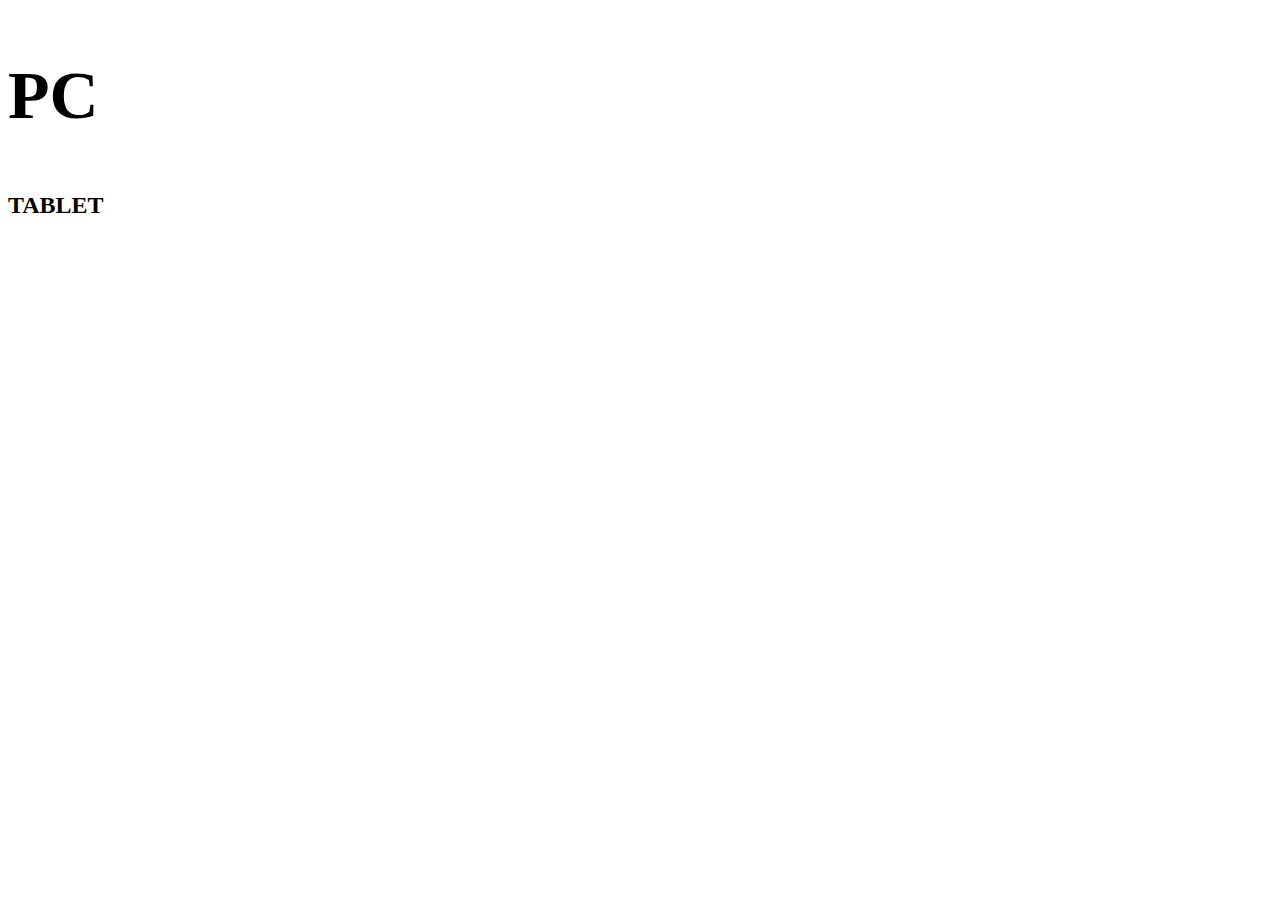
<file: demo.html>
<!DOCTYPE html>
<html lang="en">

<head>
    <meta charset="UTF-8">
    <meta http-equiv="X-UA-Compatible" content="IE=edge">
    <meta name="viewport" content="width=device-width, initial-scale=1.0">
    <title>Document</title>
    <style>
        h1 {
            font-size: 80px;
        }

        .pc,
        .tableet,
        .mobile {
            font-size: 68px;
            display: none;
        }

        /* BREAK POINT */
        /* PC */
        @media (min-width: 1024px) {
            .pc {
                display: block;
            }
        }

        /* Tablet */
        @media (min-width: 740px) and (max-width: 1023px) {
            .tablet {
                display: block;
            }
        }

        /* Mobile */
        @media (max-width: 740px) {
            .mobile {
                display: block;
            }
        }

        /* Độ rộng tối đa thì CSS chạy */
        /* Nhỏ hơn hoặc bằng 800px là chạy CSS */
        /* @media (max-width: 800px) {
            CSS
            .pc,
            .tablet,
            .mobile {
                font-size: 68px;
                color: red;
            }
        } */

        /* Lớn hơn hoặc  bằng 800px là chạy CSS */
        @media (min-width: 800px) {
            /* CSS */
            
        }

        /* Các tỉ lệ reponsive theo từng devices
            PC: >= 1024px
            Tablet: >= 740px & < 1024px
            Mobile: < 740px
        */
    </style>
</head>

<body>
    <!-- <h1>MEDIA QUERIES</h1> -->

    <h2 class="pc">PC</h2>
    <h2 class="tablet">TABLET</h2>
    <h2 class="mobile">MOBILE</h2>
</body>

</html>
</file>
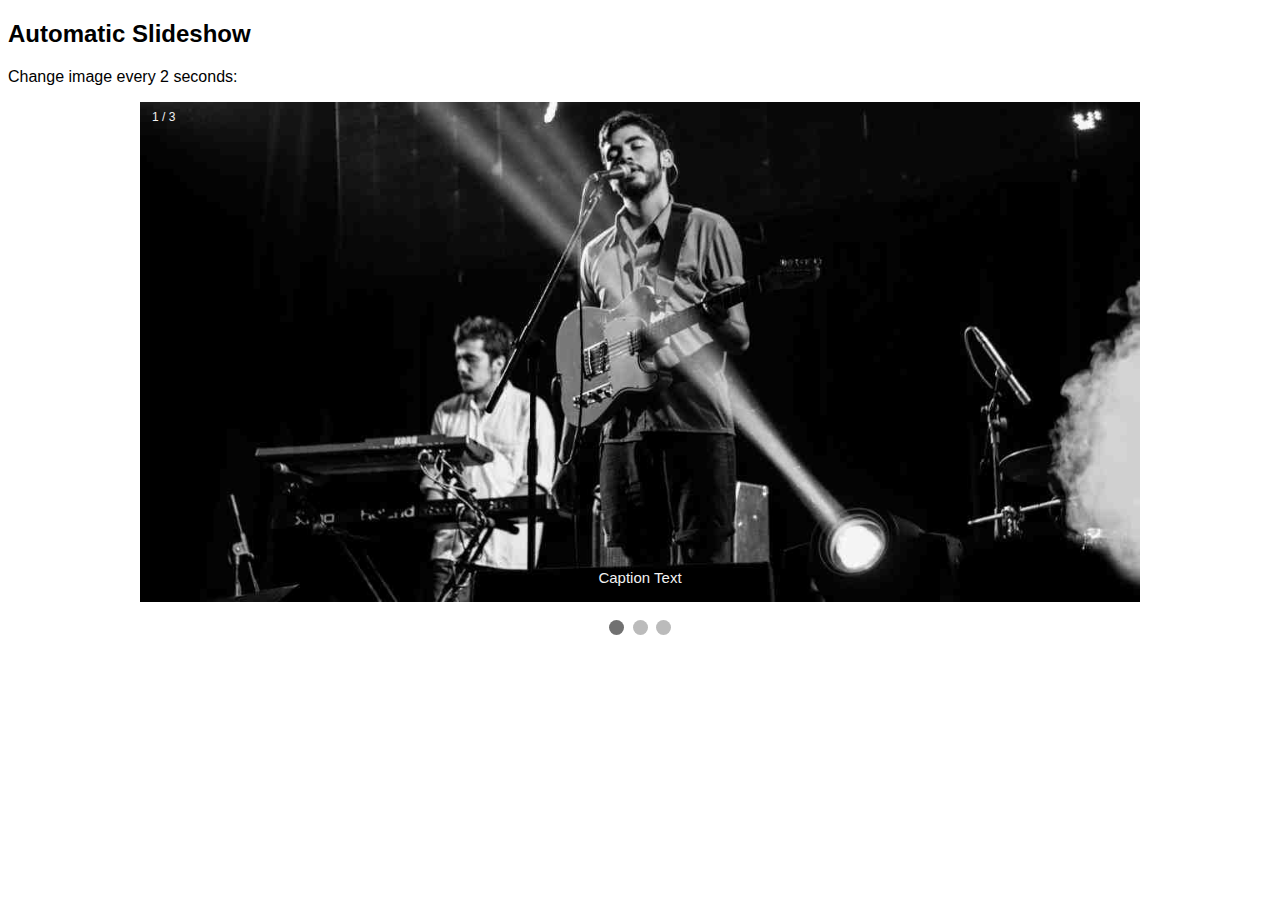
<file: slideshow.html>
<!DOCTYPE html>
<html>

<head>
    <meta name="viewport" content="width=device-width, initial-scale=1">
    <style>
        * {
            box-sizing: border-box;
        }

        body {
            font-family: Verdana, sans-serif;
        }

        .mySlides {
            display: none;
        }

        img {
            vertical-align: middle;
        }

        /* Slideshow container */
        .slideshow-container {
            max-width: 1000px;
            position: relative;
            margin: auto;
        }

        /* Caption text */
        .text {
            color: #f2f2f2;
            font-size: 15px;
            padding: 8px 12px;
            position: absolute;
            bottom: 8px;
            width: 100%;
            text-align: center;
        }

        /* Number text (1/3 etc) */
        .numbertext {
            color: #f2f2f2;
            font-size: 12px;
            padding: 8px 12px;
            position: absolute;
            top: 0;
        }

        /* The dots/bullets/indicators */
        .dot {
            height: 15px;
            width: 15px;
            margin: 0 2px;
            background-color: #bbb;
            border-radius: 50%;
            display: inline-block;
            transition: background-color 0.6s ease;
        }

        .active {
            background-color: #717171;
        }

        /* Fading animation */
        .fade {
            animation-name: fade;
            animation-duration: 1.5s;
        }

        @keyframes fade {
            from {
                opacity: .4
            }

            to {
                opacity: 1
            }
        }

        /* On smaller screens, decrease text size */
        @media only screen and (max-width: 300px) {
            .text {
                font-size: 11px
            }
        }
    </style>
</head>

<body>

    <h2>Automatic Slideshow</h2>
    <p>Change image every 2 seconds:</p>

    <div class="slideshow-container">

        <div class="mySlides fade">
            <div class="numbertext">1 / 3</div>
            <img src="./assets/img/slider/slider1.jpg" style="width:100%">
            <div class="text">Caption Text</div>
        </div>

        <div class="mySlides fade">
            <div class="numbertext">2 / 3</div>
            <img src="./assets/img/slider/slider2.jpg" style="width:100%">
            <div class="text">Caption Two</div>
        </div>

        <div class="mySlides fade">
            <div class="numbertext">3 / 3</div>
            <img src="./assets/img/slider/slider3.jpg" style="width:100%">
            <div class="text">Caption Three</div>
        </div>

    </div>
    <br>

    <div style="text-align:center">
  <span class="dot"></span> 
  <span class="dot"></span> 
  <span class="dot"></span> 
</div>

    <script>
        let slideIndex = 0;
        showSlides();

        function showSlides() {
            let i;
            let slides = document.getElementsByClassName("mySlides");
            let dots = document.getElementsByClassName("dot");
            for (i = 0; i < slides.length; i++) {
                slides[i].style.display = "none";
            }
            slideIndex++;
            if (slideIndex > slides.length) { slideIndex = 1 }
            for (i = 0; i < dots.length; i++) {
                dots[i].className = dots[i].className.replace(" active", "");
            }
            slides[slideIndex - 1].style.display = "block";
            dots[slideIndex - 1].className += " active";
            setTimeout(showSlides, 3000); // Change image every 2 seconds
        }
    </script>

</body>

</html>
</file>
<file: assets/css/reponsive.css>
/* PC */
@media (min-width: 64em) {}

/* Tablet and mobile */
@media (max-width: 63.9375em) {
    .btn {
        padding: 15px 16px;
    }

    #nav .subnav a {
        padding: 5px 12px;
    }

    .contact-form .form-control {
        padding: 15px;
        font-size: 16px;
    }

    .contact-info {
        line-height: 2;
    }

    .contact-submit-btn {
        font-size: 16px;
    }

    #footer .social-list {
        font-size: 48px;

    }

    #footer .social-list a {
        margin: 0 8px;
    }

    #footer .copyright a {
        padding: 12px 0;
        display: inline-block;
    }
}

/* Tablet */
@media (min-width: 46.25em) and (max-width: 63.9375em) {}

/* Mobile */
/* 739px ko sẽ bị ảnh hưởng tới tablet */
@media (max-width: 46.1875em) {
    .s-full-width {
        width: 100% !important;

    }

    .s-col-full {
        width: 100% !important;
    }

    .s-mt-8 {
        margin-top: 8px !important;
    }

    #nav {
        display: block;
    }

    #nav li a {
        padding: 1px 24px;
    }

    #nav>li {
        display: block;
    }

    #nav>li:first-child {
        display: inline-block;
    }

    #nav .subnav {
        position: initial;
        background-color: #333;
    }

    #nav .subnav a {
        color: #fff;
    }

    #header {
        overflow: hidden;
    }


    #header .mobile-menu-btn {
        display: block;
    }

    #header .search-btn {
        display: none;
    }

    #slider .text-content {
        display: none;
    }

    #content .member-item {
        margin-top: 30px;
        width: 100%;
    }

    #content .member-img {
        width: 60%;
    }

    .contact-form {
        margin-top: 32px;
    }
}
</file>
<file: assets/font/themify-icons/themify-icons.css>
@font-face {
	font-family: 'themify';
	src:url('fonts/themify.eot?-fvbane');
	src:url('fonts/themify.eot?#iefix-fvbane') format('embedded-opentype'),
		url('fonts/themify.woff?-fvbane') format('woff'),
		url('fonts/themify.ttf?-fvbane') format('truetype'),
		url('fonts/themify.svg?-fvbane#themify') format('svg');
	font-weight: normal;
	font-style: normal;
}

[class^="ti-"], [class*=" ti-"] {
	font-family: 'themify';
	speak: none;
	font-style: normal;
	font-weight: normal;
	font-variant: normal;
	text-transform: none;
	line-height: 1;

	/* Better Font Rendering =========== */
	-webkit-font-smoothing: antialiased;
	-moz-osx-font-smoothing: grayscale;
}

.ti-wand:before {
	content: "\e600";
}
.ti-volume:before {
	content: "\e601";
}
.ti-user:before {
	content: "\e602";
}
.ti-unlock:before {
	content: "\e603";
}
.ti-unlink:before {
	content: "\e604";
}
.ti-trash:before {
	content: "\e605";
}
.ti-thought:before {
	content: "\e606";
}
.ti-target:before {
	content: "\e607";
}
.ti-tag:before {
	content: "\e608";
}
.ti-tablet:before {
	content: "\e609";
}
.ti-star:before {
	content: "\e60a";
}
.ti-spray:before {
	content: "\e60b";
}
.ti-signal:before {
	content: "\e60c";
}
.ti-shopping-cart:before {
	content: "\e60d";
}
.ti-shopping-cart-full:before {
	content: "\e60e";
}
.ti-settings:before {
	content: "\e60f";
}
.ti-search:before {
	content: "\e610";
}
.ti-zoom-in:before {
	content: "\e611";
}
.ti-zoom-out:before {
	content: "\e612";
}
.ti-cut:before {
	content: "\e613";
}
.ti-ruler:before {
	content: "\e614";
}
.ti-ruler-pencil:before {
	content: "\e615";
}
.ti-ruler-alt:before {
	content: "\e616";
}
.ti-bookmark:before {
	content: "\e617";
}
.ti-bookmark-alt:before {
	content: "\e618";
}
.ti-reload:before {
	content: "\e619";
}
.ti-plus:before {
	content: "\e61a";
}
.ti-pin:before {
	content: "\e61b";
}
.ti-pencil:before {
	content: "\e61c";
}
.ti-pencil-alt:before {
	content: "\e61d";
}
.ti-paint-roller:before {
	content: "\e61e";
}
.ti-paint-bucket:before {
	content: "\e61f";
}
.ti-na:before {
	content: "\e620";
}
.ti-mobile:before {
	content: "\e621";
}
.ti-minus:before {
	content: "\e622";
}
.ti-medall:before {
	content: "\e623";
}
.ti-medall-alt:before {
	content: "\e624";
}
.ti-marker:before {
	content: "\e625";
}
.ti-marker-alt:before {
	content: "\e626";
}
.ti-arrow-up:before {
	content: "\e627";
}
.ti-arrow-right:before {
	content: "\e628";
}
.ti-arrow-left:before {
	content: "\e629";
}
.ti-arrow-down:before {
	content: "\e62a";
}
.ti-lock:before {
	content: "\e62b";
}
.ti-location-arrow:before {
	content: "\e62c";
}
.ti-link:before {
	content: "\e62d";
}
.ti-layout:before {
	content: "\e62e";
}
.ti-layers:before {
	content: "\e62f";
}
.ti-layers-alt:before {
	content: "\e630";
}
.ti-key:before {
	content: "\e631";
}
.ti-import:before {
	content: "\e632";
}
.ti-image:before {
	content: "\e633";
}
.ti-heart:before {
	content: "\e634";
}
.ti-heart-broken:before {
	content: "\e635";
}
.ti-hand-stop:before {
	content: "\e636";
}
.ti-hand-open:before {
	content: "\e637";
}
.ti-hand-drag:before {
	content: "\e638";
}
.ti-folder:before {
	content: "\e639";
}
.ti-flag:before {
	content: "\e63a";
}
.ti-flag-alt:before {
	content: "\e63b";
}
.ti-flag-alt-2:before {
	content: "\e63c";
}
.ti-eye:before {
	content: "\e63d";
}
.ti-export:before {
	content: "\e63e";
}
.ti-exchange-vertical:before {
	content: "\e63f";
}
.ti-desktop:before {
	content: "\e640";
}
.ti-cup:before {
	content: "\e641";
}
.ti-crown:before {
	content: "\e642";
}
.ti-comments:before {
	content: "\e643";
}
.ti-comment:before {
	content: "\e644";
}
.ti-comment-alt:before {
	content: "\e645";
}
.ti-close:before {
	content: "\e646";
}
.ti-clip:before {
	content: "\e647";
}
.ti-angle-up:before {
	content: "\e648";
}
.ti-angle-right:before {
	content: "\e649";
}
.ti-angle-left:before {
	content: "\e64a";
}
.ti-angle-down:before {
	content: "\e64b";
}
.ti-check:before {
	content: "\e64c";
}
.ti-check-box:before {
	content: "\e64d";
}
.ti-camera:before {
	content: "\e64e";
}
.ti-announcement:before {
	content: "\e64f";
}
.ti-brush:before {
	content: "\e650";
}
.ti-briefcase:before {
	content: "\e651";
}
.ti-bolt:before {
	content: "\e652";
}
.ti-bolt-alt:before {
	content: "\e653";
}
.ti-blackboard:before {
	content: "\e654";
}
.ti-bag:before {
	content: "\e655";
}
.ti-move:before {
	content: "\e656";
}
.ti-arrows-vertical:before {
	content: "\e657";
}
.ti-arrows-horizontal:before {
	content: "\e658";
}
.ti-fullscreen:before {
	content: "\e659";
}
.ti-arrow-top-right:before {
	content: "\e65a";
}
.ti-arrow-top-left:before {
	content: "\e65b";
}
.ti-arrow-circle-up:before {
	content: "\e65c";
}
.ti-arrow-circle-right:before {
	content: "\e65d";
}
.ti-arrow-circle-left:before {
	content: "\e65e";
}
.ti-arrow-circle-down:before {
	content: "\e65f";
}
.ti-angle-double-up:before {
	content: "\e660";
}
.ti-angle-double-right:before {
	content: "\e661";
}
.ti-angle-double-left:before {
	content: "\e662";
}
.ti-angle-double-down:before {
	content: "\e663";
}
.ti-zip:before {
	content: "\e664";
}
.ti-world:before {
	content: "\e665";
}
.ti-wheelchair:before {
	content: "\e666";
}
.ti-view-list:before {
	content: "\e667";
}
.ti-view-list-alt:before {
	content: "\e668";
}
.ti-view-grid:before {
	content: "\e669";
}
.ti-uppercase:before {
	content: "\e66a";
}
.ti-upload:before {
	content: "\e66b";
}
.ti-underline:before {
	content: "\e66c";
}
.ti-truck:before {
	content: "\e66d";
}
.ti-timer:before {
	content: "\e66e";
}
.ti-ticket:before {
	content: "\e66f";
}
.ti-thumb-up:before {
	content: "\e670";
}
.ti-thumb-down:before {
	content: "\e671";
}
.ti-text:before {
	content: "\e672";
}
.ti-stats-up:before {
	content: "\e673";
}
.ti-stats-down:before {
	content: "\e674";
}
.ti-split-v:before {
	content: "\e675";
}
.ti-split-h:before {
	content: "\e676";
}
.ti-smallcap:before {
	content: "\e677";
}
.ti-shine:before {
	content: "\e678";
}
.ti-shift-right:before {
	content: "\e679";
}
.ti-shift-left:before {
	content: "\e67a";
}
.ti-shield:before {
	content: "\e67b";
}
.ti-notepad:before {
	content: "\e67c";
}
.ti-server:before {
	content: "\e67d";
}
.ti-quote-right:before {
	content: "\e67e";
}
.ti-quote-left:before {
	content: "\e67f";
}
.ti-pulse:before {
	content: "\e680";
}
.ti-printer:before {
	content: "\e681";
}
.ti-power-off:before {
	content: "\e682";
}
.ti-plug:before {
	content: "\e683";
}
.ti-pie-chart:before {
	content: "\e684";
}
.ti-paragraph:before {
	content: "\e685";
}
.ti-panel:before {
	content: "\e686";
}
.ti-package:before {
	content: "\e687";
}
.ti-music:before {
	content: "\e688";
}
.ti-music-alt:before {
	content: "\e689";
}
.ti-mouse:before {
	content: "\e68a";
}
.ti-mouse-alt:before {
	content: "\e68b";
}
.ti-money:before {
	content: "\e68c";
}
.ti-microphone:before {
	content: "\e68d";
}
.ti-menu:before {
	content: "\e68e";
}
.ti-menu-alt:before {
	content: "\e68f";
}
.ti-map:before {
	content: "\e690";
}
.ti-map-alt:before {
	content: "\e691";
}
.ti-loop:before {
	content: "\e692";
}
.ti-location-pin:before {
	content: "\e693";
}
.ti-list:before {
	content: "\e694";
}
.ti-light-bulb:before {
	content: "\e695";
}
.ti-Italic:before {
	content: "\e696";
}
.ti-info:before {
	content: "\e697";
}
.ti-infinite:before {
	content: "\e698";
}
.ti-id-badge:before {
	content: "\e699";
}
.ti-hummer:before {
	content: "\e69a";
}
.ti-home:before {
	content: "\e69b";
}
.ti-help:before {
	content: "\e69c";
}
.ti-headphone:before {
	content: "\e69d";
}
.ti-harddrives:before {
	content: "\e69e";
}
.ti-harddrive:before {
	content: "\e69f";
}
.ti-gift:before {
	content: "\e6a0";
}
.ti-game:before {
	content: "\e6a1";
}
.ti-filter:before {
	content: "\e6a2";
}
.ti-files:before {
	content: "\e6a3";
}
.ti-file:before {
	content: "\e6a4";
}
.ti-eraser:before {
	content: "\e6a5";
}
.ti-envelope:before {
	content: "\e6a6";
}
.ti-download:before {
	content: "\e6a7";
}
.ti-direction:before {
	content: "\e6a8";
}
.ti-direction-alt:before {
	content: "\e6a9";
}
.ti-dashboard:before {
	content: "\e6aa";
}
.ti-control-stop:before {
	content: "\e6ab";
}
.ti-control-shuffle:before {
	content: "\e6ac";
}
.ti-control-play:before {
	content: "\e6ad";
}
.ti-control-pause:before {
	content: "\e6ae";
}
.ti-control-forward:before {
	content: "\e6af";
}
.ti-control-backward:before {
	content: "\e6b0";
}
.ti-cloud:before {
	content: "\e6b1";
}
.ti-cloud-up:before {
	content: "\e6b2";
}
.ti-cloud-down:before {
	content: "\e6b3";
}
.ti-clipboard:before {
	content: "\e6b4";
}
.ti-car:before {
	content: "\e6b5";
}
.ti-calendar:before {
	content: "\e6b6";
}
.ti-book:before {
	content: "\e6b7";
}
.ti-bell:before {
	content: "\e6b8";
}
.ti-basketball:before {
	content: "\e6b9";
}
.ti-bar-chart:before {
	content: "\e6ba";
}
.ti-bar-chart-alt:before {
	content: "\e6bb";
}
.ti-back-right:before {
	content: "\e6bc";
}
.ti-back-left:before {
	content: "\e6bd";
}
.ti-arrows-corner:before {
	content: "\e6be";
}
.ti-archive:before {
	content: "\e6bf";
}
.ti-anchor:before {
	content: "\e6c0";
}
.ti-align-right:before {
	content: "\e6c1";
}
.ti-align-left:before {
	content: "\e6c2";
}
.ti-align-justify:before {
	content: "\e6c3";
}
.ti-align-center:before {
	content: "\e6c4";
}
.ti-alert:before {
	content: "\e6c5";
}
.ti-alarm-clock:before {
	content: "\e6c6";
}
.ti-agenda:before {
	content: "\e6c7";
}
.ti-write:before {
	content: "\e6c8";
}
.ti-window:before {
	content: "\e6c9";
}
.ti-widgetized:before {
	content: "\e6ca";
}
.ti-widget:before {
	content: "\e6cb";
}
.ti-widget-alt:before {
	content: "\e6cc";
}
.ti-wallet:before {
	content: "\e6cd";
}
.ti-video-clapper:before {
	content: "\e6ce";
}
.ti-video-camera:before {
	content: "\e6cf";
}
.ti-vector:before {
	content: "\e6d0";
}
.ti-themify-logo:before {
	content: "\e6d1";
}
.ti-themify-favicon:before {
	content: "\e6d2";
}
.ti-themify-favicon-alt:before {
	content: "\e6d3";
}
.ti-support:before {
	content: "\e6d4";
}
.ti-stamp:before {
	content: "\e6d5";
}
.ti-split-v-alt:before {
	content: "\e6d6";
}
.ti-slice:before {
	content: "\e6d7";
}
.ti-shortcode:before {
	content: "\e6d8";
}
.ti-shift-right-alt:before {
	content: "\e6d9";
}
.ti-shift-left-alt:before {
	content: "\e6da";
}
.ti-ruler-alt-2:before {
	content: "\e6db";
}
.ti-receipt:before {
	content: "\e6dc";
}
.ti-pin2:before {
	content: "\e6dd";
}
.ti-pin-alt:before {
	content: "\e6de";
}
.ti-pencil-alt2:before {
	content: "\e6df";
}
.ti-palette:before {
	content: "\e6e0";
}
.ti-more:before {
	content: "\e6e1";
}
.ti-more-alt:before {
	content: "\e6e2";
}
.ti-microphone-alt:before {
	content: "\e6e3";
}
.ti-magnet:before {
	content: "\e6e4";
}
.ti-line-double:before {
	content: "\e6e5";
}
.ti-line-dotted:before {
	content: "\e6e6";
}
.ti-line-dashed:before {
	content: "\e6e7";
}
.ti-layout-width-full:before {
	content: "\e6e8";
}
.ti-layout-width-default:before {
	content: "\e6e9";
}
.ti-layout-width-default-alt:before {
	content: "\e6ea";
}
.ti-layout-tab:before {
	content: "\e6eb";
}
.ti-layout-tab-window:before {
	content: "\e6ec";
}
.ti-layout-tab-v:before {
	content: "\e6ed";
}
.ti-layout-tab-min:before {
	content: "\e6ee";
}
.ti-layout-slider:before {
	content: "\e6ef";
}
.ti-layout-slider-alt:before {
	content: "\e6f0";
}
.ti-layout-sidebar-right:before {
	content: "\e6f1";
}
.ti-layout-sidebar-none:before {
	content: "\e6f2";
}
.ti-layout-sidebar-left:before {
	content: "\e6f3";
}
.ti-layout-placeholder:before {
	content: "\e6f4";
}
.ti-layout-menu:before {
	content: "\e6f5";
}
.ti-layout-menu-v:before {
	content: "\e6f6";
}
.ti-layout-menu-separated:before {
	content: "\e6f7";
}
.ti-layout-menu-full:before {
	content: "\e6f8";
}
.ti-layout-media-right-alt:before {
	content: "\e6f9";
}
.ti-layout-media-right:before {
	content: "\e6fa";
}
.ti-layout-media-overlay:before {
	content: "\e6fb";
}
.ti-layout-media-overlay-alt:before {
	content: "\e6fc";
}
.ti-layout-media-overlay-alt-2:before {
	content: "\e6fd";
}
.ti-layout-media-left-alt:before {
	content: "\e6fe";
}
.ti-layout-media-left:before {
	content: "\e6ff";
}
.ti-layout-media-center-alt:before {
	content: "\e700";
}
.ti-layout-media-center:before {
	content: "\e701";
}
.ti-layout-list-thumb:before {
	content: "\e702";
}
.ti-layout-list-thumb-alt:before {
	content: "\e703";
}
.ti-layout-list-post:before {
	content: "\e704";
}
.ti-layout-list-large-image:before {
	content: "\e705";
}
.ti-layout-line-solid:before {
	content: "\e706";
}
.ti-layout-grid4:before {
	content: "\e707";
}
.ti-layout-grid3:before {
	content: "\e708";
}
.ti-layout-grid2:before {
	content: "\e709";
}
.ti-layout-grid2-thumb:before {
	content: "\e70a";
}
.ti-layout-cta-right:before {
	content: "\e70b";
}
.ti-layout-cta-left:before {
	content: "\e70c";
}
.ti-layout-cta-center:before {
	content: "\e70d";
}
.ti-layout-cta-btn-right:before {
	content: "\e70e";
}
.ti-layout-cta-btn-left:before {
	content: "\e70f";
}
.ti-layout-column4:before {
	content: "\e710";
}
.ti-layout-column3:before {
	content: "\e711";
}
.ti-layout-column2:before {
	content: "\e712";
}
.ti-layout-accordion-separated:before {
	content: "\e713";
}
.ti-layout-accordion-merged:before {
	content: "\e714";
}
.ti-layout-accordion-list:before {
	content: "\e715";
}
.ti-ink-pen:before {
	content: "\e716";
}
.ti-info-alt:before {
	content: "\e717";
}
.ti-help-alt:before {
	content: "\e718";
}
.ti-headphone-alt:before {
	content: "\e719";
}
.ti-hand-point-up:before {
	content: "\e71a";
}
.ti-hand-point-right:before {
	content: "\e71b";
}
.ti-hand-point-left:before {
	content: "\e71c";
}
.ti-hand-point-down:before {
	content: "\e71d";
}
.ti-gallery:before {
	content: "\e71e";
}
.ti-face-smile:before {
	content: "\e71f";
}
.ti-face-sad:before {
	content: "\e720";
}
.ti-credit-card:before {
	content: "\e721";
}
.ti-control-skip-forward:before {
	content: "\e722";
}
.ti-control-skip-backward:before {
	content: "\e723";
}
.ti-control-record:before {
	content: "\e724";
}
.ti-control-eject:before {
	content: "\e725";
}
.ti-comments-smiley:before {
	content: "\e726";
}
.ti-brush-alt:before {
	content: "\e727";
}
.ti-youtube:before {
	content: "\e728";
}
.ti-vimeo:before {
	content: "\e729";
}
.ti-twitter:before {
	content: "\e72a";
}
.ti-time:before {
	content: "\e72b";
}
.ti-tumblr:before {
	content: "\e72c";
}
.ti-skype:before {
	content: "\e72d";
}
.ti-share:before {
	content: "\e72e";
}
.ti-share-alt:before {
	content: "\e72f";
}
.ti-rocket:before {
	content: "\e730";
}
.ti-pinterest:before {
	content: "\e731";
}
.ti-new-window:before {
	content: "\e732";
}
.ti-microsoft:before {
	content: "\e733";
}
.ti-list-ol:before {
	content: "\e734";
}
.ti-linkedin:before {
	content: "\e735";
}
.ti-layout-sidebar-2:before {
	content: "\e736";
}
.ti-layout-grid4-alt:before {
	content: "\e737";
}
.ti-layout-grid3-alt:before {
	content: "\e738";
}
.ti-layout-grid2-alt:before {
	content: "\e739";
}
.ti-layout-column4-alt:before {
	content: "\e73a";
}
.ti-layout-column3-alt:before {
	content: "\e73b";
}
.ti-layout-column2-alt:before {
	content: "\e73c";
}
.ti-instagram:before {
	content: "\e73d";
}
.ti-google:before {
	content: "\e73e";
}
.ti-github:before {
	content: "\e73f";
}
.ti-flickr:before {
	content: "\e740";
}
.ti-facebook:before {
	content: "\e741";
}
.ti-dropbox:before {
	content: "\e742";
}
.ti-dribbble:before {
	content: "\e743";
}
.ti-apple:before {
	content: "\e744";
}
.ti-android:before {
	content: "\e745";
}
.ti-save:before {
	content: "\e746";
}
.ti-save-alt:before {
	content: "\e747";
}
.ti-yahoo:before {
	content: "\e748";
}
.ti-wordpress:before {
	content: "\e749";
}
.ti-vimeo-alt:before {
	content: "\e74a";
}
.ti-twitter-alt:before {
	content: "\e74b";
}
.ti-tumblr-alt:before {
	content: "\e74c";
}
.ti-trello:before {
	content: "\e74d";
}
.ti-stack-overflow:before {
	content: "\e74e";
}
.ti-soundcloud:before {
	content: "\e74f";
}
.ti-sharethis:before {
	content: "\e750";
}
.ti-sharethis-alt:before {
	content: "\e751";
}
.ti-reddit:before {
	content: "\e752";
}
.ti-pinterest-alt:before {
	content: "\e753";
}
.ti-microsoft-alt:before {
	content: "\e754";
}
.ti-linux:before {
	content: "\e755";
}
.ti-jsfiddle:before {
	content: "\e756";
}
.ti-joomla:before {
	content: "\e757";
}
.ti-html5:before {
	content: "\e758";
}
.ti-flickr-alt:before {
	content: "\e759";
}
.ti-email:before {
	content: "\e75a";
}
.ti-drupal:before {
	content: "\e75b";
}
.ti-dropbox-alt:before {
	content: "\e75c";
}
.ti-css3:before {
	content: "\e75d";
}
.ti-rss:before {
	content: "\e75e";
}
.ti-rss-alt:before {
	content: "\e75f";
}
</file>
<file: assets/font/themify-icons/demo-files/demo.css>
body {
	font: normal 1em/1.5em Arial, Helvetica, sans-serif;
	max-width: 90%;
	margin: 30px auto 0;
}
h1, h3 {
	font-weight: normal;
}
h3 {
	font-size: 1.4;
	text-transform: uppercase;
	letter-spacing: 1px;
}

.icon-section {
	margin: 0 0 3em;
	clear: both;
	overflow: hidden;
}
.icon-container {
	width: 240px; 
	padding: .7em 0;
	float: left; 
	position: relative;
	text-align: left;
}
.icon-container [class^="ti-"], 
.icon-container [class*=" ti-"] {
	color: #000;
	position: absolute;
	margin-top: 3px;
	transition: .3s;
}
.icon-container:hover [class^="ti-"],
.icon-container:hover [class*=" ti-"] {
	font-size: 2.2em;
	margin-top: -5px;
}
.icon-container:hover .icon-name {
	color: #000;
}
.icon-name {
	color: #aaa;
	margin-left: 35px;
	font-size: .8em;
	transition: .3s;
}
.icon-container:hover .icon-name {
	margin-left: 45px;
}
</file>
<file: assets/font/themify-icons/ie7/ie7.css>
.ti-wand {
	*zoom: expression(this.runtimeStyle['zoom'] = '1', this.innerHTML = '&#xe600;');
}
.ti-volume {
	*zoom: expression(this.runtimeStyle['zoom'] = '1', this.innerHTML = '&#xe601;');
}
.ti-user {
	*zoom: expression(this.runtimeStyle['zoom'] = '1', this.innerHTML = '&#xe602;');
}
.ti-unlock {
	*zoom: expression(this.runtimeStyle['zoom'] = '1', this.innerHTML = '&#xe603;');
}
.ti-unlink {
	*zoom: expression(this.runtimeStyle['zoom'] = '1', this.innerHTML = '&#xe604;');
}
.ti-trash {
	*zoom: expression(this.runtimeStyle['zoom'] = '1', this.innerHTML = '&#xe605;');
}
.ti-thought {
	*zoom: expression(this.runtimeStyle['zoom'] = '1', this.innerHTML = '&#xe606;');
}
.ti-target {
	*zoom: expression(this.runtimeStyle['zoom'] = '1', this.innerHTML = '&#xe607;');
}
.ti-tag {
	*zoom: expression(this.runtimeStyle['zoom'] = '1', this.innerHTML = '&#xe608;');
}
.ti-tablet {
	*zoom: expression(this.runtimeStyle['zoom'] = '1', this.innerHTML = '&#xe609;');
}
.ti-star {
	*zoom: expression(this.runtimeStyle['zoom'] = '1', this.innerHTML = '&#xe60a;');
}
.ti-spray {
	*zoom: expression(this.runtimeStyle['zoom'] = '1', this.innerHTML = '&#xe60b;');
}
.ti-signal {
	*zoom: expression(this.runtimeStyle['zoom'] = '1', this.innerHTML = '&#xe60c;');
}
.ti-shopping-cart {
	*zoom: expression(this.runtimeStyle['zoom'] = '1', this.innerHTML = '&#xe60d;');
}
.ti-shopping-cart-full {
	*zoom: expression(this.runtimeStyle['zoom'] = '1', this.innerHTML = '&#xe60e;');
}
.ti-settings {
	*zoom: expression(this.runtimeStyle['zoom'] = '1', this.innerHTML = '&#xe60f;');
}
.ti-search {
	*zoom: expression(this.runtimeStyle['zoom'] = '1', this.innerHTML = '&#xe610;');
}
.ti-zoom-in {
	*zoom: expression(this.runtimeStyle['zoom'] = '1', this.innerHTML = '&#xe611;');
}
.ti-zoom-out {
	*zoom: expression(this.runtimeStyle['zoom'] = '1', this.innerHTML = '&#xe612;');
}
.ti-cut {
	*zoom: expression(this.runtimeStyle['zoom'] = '1', this.innerHTML = '&#xe613;');
}
.ti-ruler {
	*zoom: expression(this.runtimeStyle['zoom'] = '1', this.innerHTML = '&#xe614;');
}
.ti-ruler-pencil {
	*zoom: expression(this.runtimeStyle['zoom'] = '1', this.innerHTML = '&#xe615;');
}
.ti-ruler-alt {
	*zoom: expression(this.runtimeStyle['zoom'] = '1', this.innerHTML = '&#xe616;');
}
.ti-bookmark {
	*zoom: expression(this.runtimeStyle['zoom'] = '1', this.innerHTML = '&#xe617;');
}
.ti-bookmark-alt {
	*zoom: expression(this.runtimeStyle['zoom'] = '1', this.innerHTML = '&#xe618;');
}
.ti-reload {
	*zoom: expression(this.runtimeStyle['zoom'] = '1', this.innerHTML = '&#xe619;');
}
.ti-plus {
	*zoom: expression(this.runtimeStyle['zoom'] = '1', this.innerHTML = '&#xe61a;');
}
.ti-pin {
	*zoom: expression(this.runtimeStyle['zoom'] = '1', this.innerHTML = '&#xe61b;');
}
.ti-pencil {
	*zoom: expression(this.runtimeStyle['zoom'] = '1', this.innerHTML = '&#xe61c;');
}
.ti-pencil-alt {
	*zoom: expression(this.runtimeStyle['zoom'] = '1', this.innerHTML = '&#xe61d;');
}
.ti-paint-roller {
	*zoom: expression(this.runtimeStyle['zoom'] = '1', this.innerHTML = '&#xe61e;');
}
.ti-paint-bucket {
	*zoom: expression(this.runtimeStyle['zoom'] = '1', this.innerHTML = '&#xe61f;');
}
.ti-na {
	*zoom: expression(this.runtimeStyle['zoom'] = '1', this.innerHTML = '&#xe620;');
}
.ti-mobile {
	*zoom: expression(this.runtimeStyle['zoom'] = '1', this.innerHTML = '&#xe621;');
}
.ti-minus {
	*zoom: expression(this.runtimeStyle['zoom'] = '1', this.innerHTML = '&#xe622;');
}
.ti-medall {
	*zoom: expression(this.runtimeStyle['zoom'] = '1', this.innerHTML = '&#xe623;');
}
.ti-medall-alt {
	*zoom: expression(this.runtimeStyle['zoom'] = '1', this.innerHTML = '&#xe624;');
}
.ti-marker {
	*zoom: expression(this.runtimeStyle['zoom'] = '1', this.innerHTML = '&#xe625;');
}
.ti-marker-alt {
	*zoom: expression(this.runtimeStyle['zoom'] = '1', this.innerHTML = '&#xe626;');
}
.ti-arrow-up {
	*zoom: expression(this.runtimeStyle['zoom'] = '1', this.innerHTML = '&#xe627;');
}
.ti-arrow-right {
	*zoom: expression(this.runtimeStyle['zoom'] = '1', this.innerHTML = '&#xe628;');
}
.ti-arrow-left {
	*zoom: expression(this.runtimeStyle['zoom'] = '1', this.innerHTML = '&#xe629;');
}
.ti-arrow-down {
	*zoom: expression(this.runtimeStyle['zoom'] = '1', this.innerHTML = '&#xe62a;');
}
.ti-lock {
	*zoom: expression(this.runtimeStyle['zoom'] = '1', this.innerHTML = '&#xe62b;');
}
.ti-location-arrow {
	*zoom: expression(this.runtimeStyle['zoom'] = '1', this.innerHTML = '&#xe62c;');
}
.ti-link {
	*zoom: expression(this.runtimeStyle['zoom'] = '1', this.innerHTML = '&#xe62d;');
}
.ti-layout {
	*zoom: expression(this.runtimeStyle['zoom'] = '1', this.innerHTML = '&#xe62e;');
}
.ti-layers {
	*zoom: expression(this.runtimeStyle['zoom'] = '1', this.innerHTML = '&#xe62f;');
}
.ti-layers-alt {
	*zoom: expression(this.runtimeStyle['zoom'] = '1', this.innerHTML = '&#xe630;');
}
.ti-key {
	*zoom: expression(this.runtimeStyle['zoom'] = '1', this.innerHTML = '&#xe631;');
}
.ti-import {
	*zoom: expression(this.runtimeStyle['zoom'] = '1', this.innerHTML = '&#xe632;');
}
.ti-image {
	*zoom: expression(this.runtimeStyle['zoom'] = '1', this.innerHTML = '&#xe633;');
}
.ti-heart {
	*zoom: expression(this.runtimeStyle['zoom'] = '1', this.innerHTML = '&#xe634;');
}
.ti-heart-broken {
	*zoom: expression(this.runtimeStyle['zoom'] = '1', this.innerHTML = '&#xe635;');
}
.ti-hand-stop {
	*zoom: expression(this.runtimeStyle['zoom'] = '1', this.innerHTML = '&#xe636;');
}
.ti-hand-open {
	*zoom: expression(this.runtimeStyle['zoom'] = '1', this.innerHTML = '&#xe637;');
}
.ti-hand-drag {
	*zoom: expression(this.runtimeStyle['zoom'] = '1', this.innerHTML = '&#xe638;');
}
.ti-folder {
	*zoom: expression(this.runtimeStyle['zoom'] = '1', this.innerHTML = '&#xe639;');
}
.ti-flag {
	*zoom: expression(this.runtimeStyle['zoom'] = '1', this.innerHTML = '&#xe63a;');
}
.ti-flag-alt {
	*zoom: expression(this.runtimeStyle['zoom'] = '1', this.innerHTML = '&#xe63b;');
}
.ti-flag-alt-2 {
	*zoom: expression(this.runtimeStyle['zoom'] = '1', this.innerHTML = '&#xe63c;');
}
.ti-eye {
	*zoom: expression(this.runtimeStyle['zoom'] = '1', this.innerHTML = '&#xe63d;');
}
.ti-export {
	*zoom: expression(this.runtimeStyle['zoom'] = '1', this.innerHTML = '&#xe63e;');
}
.ti-exchange-vertical {
	*zoom: expression(this.runtimeStyle['zoom'] = '1', this.innerHTML = '&#xe63f;');
}
.ti-desktop {
	*zoom: expression(this.runtimeStyle['zoom'] = '1', this.innerHTML = '&#xe640;');
}
.ti-cup {
	*zoom: expression(this.runtimeStyle['zoom'] = '1', this.innerHTML = '&#xe641;');
}
.ti-crown {
	*zoom: expression(this.runtimeStyle['zoom'] = '1', this.innerHTML = '&#xe642;');
}
.ti-comments {
	*zoom: expression(this.runtimeStyle['zoom'] = '1', this.innerHTML = '&#xe643;');
}
.ti-comment {
	*zoom: expression(this.runtimeStyle['zoom'] = '1', this.innerHTML = '&#xe644;');
}
.ti-comment-alt {
	*zoom: expression(this.runtimeStyle['zoom'] = '1', this.innerHTML = '&#xe645;');
}
.ti-close {
	*zoom: expression(this.runtimeStyle['zoom'] = '1', this.innerHTML = '&#xe646;');
}
.ti-clip {
	*zoom: expression(this.runtimeStyle['zoom'] = '1', this.innerHTML = '&#xe647;');
}
.ti-angle-up {
	*zoom: expression(this.runtimeStyle['zoom'] = '1', this.innerHTML = '&#xe648;');
}
.ti-angle-right {
	*zoom: expression(this.runtimeStyle['zoom'] = '1', this.innerHTML = '&#xe649;');
}
.ti-angle-left {
	*zoom: expression(this.runtimeStyle['zoom'] = '1', this.innerHTML = '&#xe64a;');
}
.ti-angle-down {
	*zoom: expression(this.runtimeStyle['zoom'] = '1', this.innerHTML = '&#xe64b;');
}
.ti-check {
	*zoom: expression(this.runtimeStyle['zoom'] = '1', this.innerHTML = '&#xe64c;');
}
.ti-check-box {
	*zoom: expression(this.runtimeStyle['zoom'] = '1', this.innerHTML = '&#xe64d;');
}
.ti-camera {
	*zoom: expression(this.runtimeStyle['zoom'] = '1', this.innerHTML = '&#xe64e;');
}
.ti-announcement {
	*zoom: expression(this.runtimeStyle['zoom'] = '1', this.innerHTML = '&#xe64f;');
}
.ti-brush {
	*zoom: expression(this.runtimeStyle['zoom'] = '1', this.innerHTML = '&#xe650;');
}
.ti-briefcase {
	*zoom: expression(this.runtimeStyle['zoom'] = '1', this.innerHTML = '&#xe651;');
}
.ti-bolt {
	*zoom: expression(this.runtimeStyle['zoom'] = '1', this.innerHTML = '&#xe652;');
}
.ti-bolt-alt {
	*zoom: expression(this.runtimeStyle['zoom'] = '1', this.innerHTML = '&#xe653;');
}
.ti-blackboard {
	*zoom: expression(this.runtimeStyle['zoom'] = '1', this.innerHTML = '&#xe654;');
}
.ti-bag {
	*zoom: expression(this.runtimeStyle['zoom'] = '1', this.innerHTML = '&#xe655;');
}
.ti-move {
	*zoom: expression(this.runtimeStyle['zoom'] = '1', this.innerHTML = '&#xe656;');
}
.ti-arrows-vertical {
	*zoom: expression(this.runtimeStyle['zoom'] = '1', this.innerHTML = '&#xe657;');
}
.ti-arrows-horizontal {
	*zoom: expression(this.runtimeStyle['zoom'] = '1', this.innerHTML = '&#xe658;');
}
.ti-fullscreen {
	*zoom: expression(this.runtimeStyle['zoom'] = '1', this.innerHTML = '&#xe659;');
}
.ti-arrow-top-right {
	*zoom: expression(this.runtimeStyle['zoom'] = '1', this.innerHTML = '&#xe65a;');
}
.ti-arrow-top-left {
	*zoom: expression(this.runtimeStyle['zoom'] = '1', this.innerHTML = '&#xe65b;');
}
.ti-arrow-circle-up {
	*zoom: expression(this.runtimeStyle['zoom'] = '1', this.innerHTML = '&#xe65c;');
}
.ti-arrow-circle-right {
	*zoom: expression(this.runtimeStyle['zoom'] = '1', this.innerHTML = '&#xe65d;');
}
.ti-arrow-circle-left {
	*zoom: expression(this.runtimeStyle['zoom'] = '1', this.innerHTML = '&#xe65e;');
}
.ti-arrow-circle-down {
	*zoom: expression(this.runtimeStyle['zoom'] = '1', this.innerHTML = '&#xe65f;');
}
.ti-angle-double-up {
	*zoom: expression(this.runtimeStyle['zoom'] = '1', this.innerHTML = '&#xe660;');
}
.ti-angle-double-right {
	*zoom: expression(this.runtimeStyle['zoom'] = '1', this.innerHTML = '&#xe661;');
}
.ti-angle-double-left {
	*zoom: expression(this.runtimeStyle['zoom'] = '1', this.innerHTML = '&#xe662;');
}
.ti-angle-double-down {
	*zoom: expression(this.runtimeStyle['zoom'] = '1', this.innerHTML = '&#xe663;');
}
.ti-zip {
	*zoom: expression(this.runtimeStyle['zoom'] = '1', this.innerHTML = '&#xe664;');
}
.ti-world {
	*zoom: expression(this.runtimeStyle['zoom'] = '1', this.innerHTML = '&#xe665;');
}
.ti-wheelchair {
	*zoom: expression(this.runtimeStyle['zoom'] = '1', this.innerHTML = '&#xe666;');
}
.ti-view-list {
	*zoom: expression(this.runtimeStyle['zoom'] = '1', this.innerHTML = '&#xe667;');
}
.ti-view-list-alt {
	*zoom: expression(this.runtimeStyle['zoom'] = '1', this.innerHTML = '&#xe668;');
}
.ti-view-grid {
	*zoom: expression(this.runtimeStyle['zoom'] = '1', this.innerHTML = '&#xe669;');
}
.ti-uppercase {
	*zoom: expression(this.runtimeStyle['zoom'] = '1', this.innerHTML = '&#xe66a;');
}
.ti-upload {
	*zoom: expression(this.runtimeStyle['zoom'] = '1', this.innerHTML = '&#xe66b;');
}
.ti-underline {
	*zoom: expression(this.runtimeStyle['zoom'] = '1', this.innerHTML = '&#xe66c;');
}
.ti-truck {
	*zoom: expression(this.runtimeStyle['zoom'] = '1', this.innerHTML = '&#xe66d;');
}
.ti-timer {
	*zoom: expression(this.runtimeStyle['zoom'] = '1', this.innerHTML = '&#xe66e;');
}
.ti-ticket {
	*zoom: expression(this.runtimeStyle['zoom'] = '1', this.innerHTML = '&#xe66f;');
}
.ti-thumb-up {
	*zoom: expression(this.runtimeStyle['zoom'] = '1', this.innerHTML = '&#xe670;');
}
.ti-thumb-down {
	*zoom: expression(this.runtimeStyle['zoom'] = '1', this.innerHTML = '&#xe671;');
}
.ti-text {
	*zoom: expression(this.runtimeStyle['zoom'] = '1', this.innerHTML = '&#xe672;');
}
.ti-stats-up {
	*zoom: expression(this.runtimeStyle['zoom'] = '1', this.innerHTML = '&#xe673;');
}
.ti-stats-down {
	*zoom: expression(this.runtimeStyle['zoom'] = '1', this.innerHTML = '&#xe674;');
}
.ti-split-v {
	*zoom: expression(this.runtimeStyle['zoom'] = '1', this.innerHTML = '&#xe675;');
}
.ti-split-h {
	*zoom: expression(this.runtimeStyle['zoom'] = '1', this.innerHTML = '&#xe676;');
}
.ti-smallcap {
	*zoom: expression(this.runtimeStyle['zoom'] = '1', this.innerHTML = '&#xe677;');
}
.ti-shine {
	*zoom: expression(this.runtimeStyle['zoom'] = '1', this.innerHTML = '&#xe678;');
}
.ti-shift-right {
	*zoom: expression(this.runtimeStyle['zoom'] = '1', this.innerHTML = '&#xe679;');
}
.ti-shift-left {
	*zoom: expression(this.runtimeStyle['zoom'] = '1', this.innerHTML = '&#xe67a;');
}
.ti-shield {
	*zoom: expression(this.runtimeStyle['zoom'] = '1', this.innerHTML = '&#xe67b;');
}
.ti-notepad {
	*zoom: expression(this.runtimeStyle['zoom'] = '1', this.innerHTML = '&#xe67c;');
}
.ti-server {
	*zoom: expression(this.runtimeStyle['zoom'] = '1', this.innerHTML = '&#xe67d;');
}
.ti-quote-right {
	*zoom: expression(this.runtimeStyle['zoom'] = '1', this.innerHTML = '&#xe67e;');
}
.ti-quote-left {
	*zoom: expression(this.runtimeStyle['zoom'] = '1', this.innerHTML = '&#xe67f;');
}
.ti-pulse {
	*zoom: expression(this.runtimeStyle['zoom'] = '1', this.innerHTML = '&#xe680;');
}
.ti-printer {
	*zoom: expression(this.runtimeStyle['zoom'] = '1', this.innerHTML = '&#xe681;');
}
.ti-power-off {
	*zoom: expression(this.runtimeStyle['zoom'] = '1', this.innerHTML = '&#xe682;');
}
.ti-plug {
	*zoom: expression(this.runtimeStyle['zoom'] = '1', this.innerHTML = '&#xe683;');
}
.ti-pie-chart {
	*zoom: expression(this.runtimeStyle['zoom'] = '1', this.innerHTML = '&#xe684;');
}
.ti-paragraph {
	*zoom: expression(this.runtimeStyle['zoom'] = '1', this.innerHTML = '&#xe685;');
}
.ti-panel {
	*zoom: expression(this.runtimeStyle['zoom'] = '1', this.innerHTML = '&#xe686;');
}
.ti-package {
	*zoom: expression(this.runtimeStyle['zoom'] = '1', this.innerHTML = '&#xe687;');
}
.ti-music {
	*zoom: expression(this.runtimeStyle['zoom'] = '1', this.innerHTML = '&#xe688;');
}
.ti-music-alt {
	*zoom: expression(this.runtimeStyle['zoom'] = '1', this.innerHTML = '&#xe689;');
}
.ti-mouse {
	*zoom: expression(this.runtimeStyle['zoom'] = '1', this.innerHTML = '&#xe68a;');
}
.ti-mouse-alt {
	*zoom: expression(this.runtimeStyle['zoom'] = '1', this.innerHTML = '&#xe68b;');
}
.ti-money {
	*zoom: expression(this.runtimeStyle['zoom'] = '1', this.innerHTML = '&#xe68c;');
}
.ti-microphone {
	*zoom: expression(this.runtimeStyle['zoom'] = '1', this.innerHTML = '&#xe68d;');
}
.ti-menu {
	*zoom: expression(this.runtimeStyle['zoom'] = '1', this.innerHTML = '&#xe68e;');
}
.ti-menu-alt {
	*zoom: expression(this.runtimeStyle['zoom'] = '1', this.innerHTML = '&#xe68f;');
}
.ti-map {
	*zoom: expression(this.runtimeStyle['zoom'] = '1', this.innerHTML = '&#xe690;');
}
.ti-map-alt {
	*zoom: expression(this.runtimeStyle['zoom'] = '1', this.innerHTML = '&#xe691;');
}
.ti-loop {
	*zoom: expression(this.runtimeStyle['zoom'] = '1', this.innerHTML = '&#xe692;');
}
.ti-location-pin {
	*zoom: expression(this.runtimeStyle['zoom'] = '1', this.innerHTML = '&#xe693;');
}
.ti-list {
	*zoom: expression(this.runtimeStyle['zoom'] = '1', this.innerHTML = '&#xe694;');
}
.ti-light-bulb {
	*zoom: expression(this.runtimeStyle['zoom'] = '1', this.innerHTML = '&#xe695;');
}
.ti-Italic {
	*zoom: expression(this.runtimeStyle['zoom'] = '1', this.innerHTML = '&#xe696;');
}
.ti-info {
	*zoom: expression(this.runtimeStyle['zoom'] = '1', this.innerHTML = '&#xe697;');
}
.ti-infinite {
	*zoom: expression(this.runtimeStyle['zoom'] = '1', this.innerHTML = '&#xe698;');
}
.ti-id-badge {
	*zoom: expression(this.runtimeStyle['zoom'] = '1', this.innerHTML = '&#xe699;');
}
.ti-hummer {
	*zoom: expression(this.runtimeStyle['zoom'] = '1', this.innerHTML = '&#xe69a;');
}
.ti-home {
	*zoom: expression(this.runtimeStyle['zoom'] = '1', this.innerHTML = '&#xe69b;');
}
.ti-help {
	*zoom: expression(this.runtimeStyle['zoom'] = '1', this.innerHTML = '&#xe69c;');
}
.ti-headphone {
	*zoom: expression(this.runtimeStyle['zoom'] = '1', this.innerHTML = '&#xe69d;');
}
.ti-harddrives {
	*zoom: expression(this.runtimeStyle['zoom'] = '1', this.innerHTML = '&#xe69e;');
}
.ti-harddrive {
	*zoom: expression(this.runtimeStyle['zoom'] = '1', this.innerHTML = '&#xe69f;');
}
.ti-gift {
	*zoom: expression(this.runtimeStyle['zoom'] = '1', this.innerHTML = '&#xe6a0;');
}
.ti-game {
	*zoom: expression(this.runtimeStyle['zoom'] = '1', this.innerHTML = '&#xe6a1;');
}
.ti-filter {
	*zoom: expression(this.runtimeStyle['zoom'] = '1', this.innerHTML = '&#xe6a2;');
}
.ti-files {
	*zoom: expression(this.runtimeStyle['zoom'] = '1', this.innerHTML = '&#xe6a3;');
}
.ti-file {
	*zoom: expression(this.runtimeStyle['zoom'] = '1', this.innerHTML = '&#xe6a4;');
}
.ti-eraser {
	*zoom: expression(this.runtimeStyle['zoom'] = '1', this.innerHTML = '&#xe6a5;');
}
.ti-envelope {
	*zoom: expression(this.runtimeStyle['zoom'] = '1', this.innerHTML = '&#xe6a6;');
}
.ti-download {
	*zoom: expression(this.runtimeStyle['zoom'] = '1', this.innerHTML = '&#xe6a7;');
}
.ti-direction {
	*zoom: expression(this.runtimeStyle['zoom'] = '1', this.innerHTML = '&#xe6a8;');
}
.ti-direction-alt {
	*zoom: expression(this.runtimeStyle['zoom'] = '1', this.innerHTML = '&#xe6a9;');
}
.ti-dashboard {
	*zoom: expression(this.runtimeStyle['zoom'] = '1', this.innerHTML = '&#xe6aa;');
}
.ti-control-stop {
	*zoom: expression(this.runtimeStyle['zoom'] = '1', this.innerHTML = '&#xe6ab;');
}
.ti-control-shuffle {
	*zoom: expression(this.runtimeStyle['zoom'] = '1', this.innerHTML = '&#xe6ac;');
}
.ti-control-play {
	*zoom: expression(this.runtimeStyle['zoom'] = '1', this.innerHTML = '&#xe6ad;');
}
.ti-control-pause {
	*zoom: expression(this.runtimeStyle['zoom'] = '1', this.innerHTML = '&#xe6ae;');
}
.ti-control-forward {
	*zoom: expression(this.runtimeStyle['zoom'] = '1', this.innerHTML = '&#xe6af;');
}
.ti-control-backward {
	*zoom: expression(this.runtimeStyle['zoom'] = '1', this.innerHTML = '&#xe6b0;');
}
.ti-cloud {
	*zoom: expression(this.runtimeStyle['zoom'] = '1', this.innerHTML = '&#xe6b1;');
}
.ti-cloud-up {
	*zoom: expression(this.runtimeStyle['zoom'] = '1', this.innerHTML = '&#xe6b2;');
}
.ti-cloud-down {
	*zoom: expression(this.runtimeStyle['zoom'] = '1', this.innerHTML = '&#xe6b3;');
}
.ti-clipboard {
	*zoom: expression(this.runtimeStyle['zoom'] = '1', this.innerHTML = '&#xe6b4;');
}
.ti-car {
	*zoom: expression(this.runtimeStyle['zoom'] = '1', this.innerHTML = '&#xe6b5;');
}
.ti-calendar {
	*zoom: expression(this.runtimeStyle['zoom'] = '1', this.innerHTML = '&#xe6b6;');
}
.ti-book {
	*zoom: expression(this.runtimeStyle['zoom'] = '1', this.innerHTML = '&#xe6b7;');
}
.ti-bell {
	*zoom: expression(this.runtimeStyle['zoom'] = '1', this.innerHTML = '&#xe6b8;');
}
.ti-basketball {
	*zoom: expression(this.runtimeStyle['zoom'] = '1', this.innerHTML = '&#xe6b9;');
}
.ti-bar-chart {
	*zoom: expression(this.runtimeStyle['zoom'] = '1', this.innerHTML = '&#xe6ba;');
}
.ti-bar-chart-alt {
	*zoom: expression(this.runtimeStyle['zoom'] = '1', this.innerHTML = '&#xe6bb;');
}
.ti-back-right {
	*zoom: expression(this.runtimeStyle['zoom'] = '1', this.innerHTML = '&#xe6bc;');
}
.ti-back-left {
	*zoom: expression(this.runtimeStyle['zoom'] = '1', this.innerHTML = '&#xe6bd;');
}
.ti-arrows-corner {
	*zoom: expression(this.runtimeStyle['zoom'] = '1', this.innerHTML = '&#xe6be;');
}
.ti-archive {
	*zoom: expression(this.runtimeStyle['zoom'] = '1', this.innerHTML = '&#xe6bf;');
}
.ti-anchor {
	*zoom: expression(this.runtimeStyle['zoom'] = '1', this.innerHTML = '&#xe6c0;');
}
.ti-align-right {
	*zoom: expression(this.runtimeStyle['zoom'] = '1', this.innerHTML = '&#xe6c1;');
}
.ti-align-left {
	*zoom: expression(this.runtimeStyle['zoom'] = '1', this.innerHTML = '&#xe6c2;');
}
.ti-align-justify {
	*zoom: expression(this.runtimeStyle['zoom'] = '1', this.innerHTML = '&#xe6c3;');
}
.ti-align-center {
	*zoom: expression(this.runtimeStyle['zoom'] = '1', this.innerHTML = '&#xe6c4;');
}
.ti-alert {
	*zoom: expression(this.runtimeStyle['zoom'] = '1', this.innerHTML = '&#xe6c5;');
}
.ti-alarm-clock {
	*zoom: expression(this.runtimeStyle['zoom'] = '1', this.innerHTML = '&#xe6c6;');
}
.ti-agenda {
	*zoom: expression(this.runtimeStyle['zoom'] = '1', this.innerHTML = '&#xe6c7;');
}
.ti-write {
	*zoom: expression(this.runtimeStyle['zoom'] = '1', this.innerHTML = '&#xe6c8;');
}
.ti-window {
	*zoom: expression(this.runtimeStyle['zoom'] = '1', this.innerHTML = '&#xe6c9;');
}
.ti-widgetized {
	*zoom: expression(this.runtimeStyle['zoom'] = '1', this.innerHTML = '&#xe6ca;');
}
.ti-widget {
	*zoom: expression(this.runtimeStyle['zoom'] = '1', this.innerHTML = '&#xe6cb;');
}
.ti-widget-alt {
	*zoom: expression(this.runtimeStyle['zoom'] = '1', this.innerHTML = '&#xe6cc;');
}
.ti-wallet {
	*zoom: expression(this.runtimeStyle['zoom'] = '1', this.innerHTML = '&#xe6cd;');
}
.ti-video-clapper {
	*zoom: expression(this.runtimeStyle['zoom'] = '1', this.innerHTML = '&#xe6ce;');
}
.ti-video-camera {
	*zoom: expression(this.runtimeStyle['zoom'] = '1', this.innerHTML = '&#xe6cf;');
}
.ti-vector {
	*zoom: expression(this.runtimeStyle['zoom'] = '1', this.innerHTML = '&#xe6d0;');
}
.ti-themify-logo {
	*zoom: expression(this.runtimeStyle['zoom'] = '1', this.innerHTML = '&#xe6d1;');
}
.ti-themify-favicon {
	*zoom: expression(this.runtimeStyle['zoom'] = '1', this.innerHTML = '&#xe6d2;');
}
.ti-themify-favicon-alt {
	*zoom: expression(this.runtimeStyle['zoom'] = '1', this.innerHTML = '&#xe6d3;');
}
.ti-support {
	*zoom: expression(this.runtimeStyle['zoom'] = '1', this.innerHTML = '&#xe6d4;');
}
.ti-stamp {
	*zoom: expression(this.runtimeStyle['zoom'] = '1', this.innerHTML = '&#xe6d5;');
}
.ti-split-v-alt {
	*zoom: expression(this.runtimeStyle['zoom'] = '1', this.innerHTML = '&#xe6d6;');
}
.ti-slice {
	*zoom: expression(this.runtimeStyle['zoom'] = '1', this.innerHTML = '&#xe6d7;');
}
.ti-shortcode {
	*zoom: expression(this.runtimeStyle['zoom'] = '1', this.innerHTML = '&#xe6d8;');
}
.ti-shift-right-alt {
	*zoom: expression(this.runtimeStyle['zoom'] = '1', this.innerHTML = '&#xe6d9;');
}
.ti-shift-left-alt {
	*zoom: expression(this.runtimeStyle['zoom'] = '1', this.innerHTML = '&#xe6da;');
}
.ti-ruler-alt-2 {
	*zoom: expression(this.runtimeStyle['zoom'] = '1', this.innerHTML = '&#xe6db;');
}
.ti-receipt {
	*zoom: expression(this.runtimeStyle['zoom'] = '1', this.innerHTML = '&#xe6dc;');
}
.ti-pin2 {
	*zoom: expression(this.runtimeStyle['zoom'] = '1', this.innerHTML = '&#xe6dd;');
}
.ti-pin-alt {
	*zoom: expression(this.runtimeStyle['zoom'] = '1', this.innerHTML = '&#xe6de;');
}
.ti-pencil-alt2 {
	*zoom: expression(this.runtimeStyle['zoom'] = '1', this.innerHTML = '&#xe6df;');
}
.ti-palette {
	*zoom: expression(this.runtimeStyle['zoom'] = '1', this.innerHTML = '&#xe6e0;');
}
.ti-more {
	*zoom: expression(this.runtimeStyle['zoom'] = '1', this.innerHTML = '&#xe6e1;');
}
.ti-more-alt {
	*zoom: expression(this.runtimeStyle['zoom'] = '1', this.innerHTML = '&#xe6e2;');
}
.ti-microphone-alt {
	*zoom: expression(this.runtimeStyle['zoom'] = '1', this.innerHTML = '&#xe6e3;');
}
.ti-magnet {
	*zoom: expression(this.runtimeStyle['zoom'] = '1', this.innerHTML = '&#xe6e4;');
}
.ti-line-double {
	*zoom: expression(this.runtimeStyle['zoom'] = '1', this.innerHTML = '&#xe6e5;');
}
.ti-line-dotted {
	*zoom: expression(this.runtimeStyle['zoom'] = '1', this.innerHTML = '&#xe6e6;');
}
.ti-line-dashed {
	*zoom: expression(this.runtimeStyle['zoom'] = '1', this.innerHTML = '&#xe6e7;');
}
.ti-layout-width-full {
	*zoom: expression(this.runtimeStyle['zoom'] = '1', this.innerHTML = '&#xe6e8;');
}
.ti-layout-width-default {
	*zoom: expression(this.runtimeStyle['zoom'] = '1', this.innerHTML = '&#xe6e9;');
}
.ti-layout-width-default-alt {
	*zoom: expression(this.runtimeStyle['zoom'] = '1', this.innerHTML = '&#xe6ea;');
}
.ti-layout-tab {
	*zoom: expression(this.runtimeStyle['zoom'] = '1', this.innerHTML = '&#xe6eb;');
}
.ti-layout-tab-window {
	*zoom: expression(this.runtimeStyle['zoom'] = '1', this.innerHTML = '&#xe6ec;');
}
.ti-layout-tab-v {
	*zoom: expression(this.runtimeStyle['zoom'] = '1', this.innerHTML = '&#xe6ed;');
}
.ti-layout-tab-min {
	*zoom: expression(this.runtimeStyle['zoom'] = '1', this.innerHTML = '&#xe6ee;');
}
.ti-layout-slider {
	*zoom: expression(this.runtimeStyle['zoom'] = '1', this.innerHTML = '&#xe6ef;');
}
.ti-layout-slider-alt {
	*zoom: expression(this.runtimeStyle['zoom'] = '1', this.innerHTML = '&#xe6f0;');
}
.ti-layout-sidebar-right {
	*zoom: expression(this.runtimeStyle['zoom'] = '1', this.innerHTML = '&#xe6f1;');
}
.ti-layout-sidebar-none {
	*zoom: expression(this.runtimeStyle['zoom'] = '1', this.innerHTML = '&#xe6f2;');
}
.ti-layout-sidebar-left {
	*zoom: expression(this.runtimeStyle['zoom'] = '1', this.innerHTML = '&#xe6f3;');
}
.ti-layout-placeholder {
	*zoom: expression(this.runtimeStyle['zoom'] = '1', this.innerHTML = '&#xe6f4;');
}
.ti-layout-menu {
	*zoom: expression(this.runtimeStyle['zoom'] = '1', this.innerHTML = '&#xe6f5;');
}
.ti-layout-menu-v {
	*zoom: expression(this.runtimeStyle['zoom'] = '1', this.innerHTML = '&#xe6f6;');
}
.ti-layout-menu-separated {
	*zoom: expression(this.runtimeStyle['zoom'] = '1', this.innerHTML = '&#xe6f7;');
}
.ti-layout-menu-full {
	*zoom: expression(this.runtimeStyle['zoom'] = '1', this.innerHTML = '&#xe6f8;');
}
.ti-layout-media-right-alt {
	*zoom: expression(this.runtimeStyle['zoom'] = '1', this.innerHTML = '&#xe6f9;');
}
.ti-layout-media-right {
	*zoom: expression(this.runtimeStyle['zoom'] = '1', this.innerHTML = '&#xe6fa;');
}
.ti-layout-media-overlay {
	*zoom: expression(this.runtimeStyle['zoom'] = '1', this.innerHTML = '&#xe6fb;');
}
.ti-layout-media-overlay-alt {
	*zoom: expression(this.runtimeStyle['zoom'] = '1', this.innerHTML = '&#xe6fc;');
}
.ti-layout-media-overlay-alt-2 {
	*zoom: expression(this.runtimeStyle['zoom'] = '1', this.innerHTML = '&#xe6fd;');
}
.ti-layout-media-left-alt {
	*zoom: expression(this.runtimeStyle['zoom'] = '1', this.innerHTML = '&#xe6fe;');
}
.ti-layout-media-left {
	*zoom: expression(this.runtimeStyle['zoom'] = '1', this.innerHTML = '&#xe6ff;');
}
.ti-layout-media-center-alt {
	*zoom: expression(this.runtimeStyle['zoom'] = '1', this.innerHTML = '&#xe700;');
}
.ti-layout-media-center {
	*zoom: expression(this.runtimeStyle['zoom'] = '1', this.innerHTML = '&#xe701;');
}
.ti-layout-list-thumb {
	*zoom: expression(this.runtimeStyle['zoom'] = '1', this.innerHTML = '&#xe702;');
}
.ti-layout-list-thumb-alt {
	*zoom: expression(this.runtimeStyle['zoom'] = '1', this.innerHTML = '&#xe703;');
}
.ti-layout-list-post {
	*zoom: expression(this.runtimeStyle['zoom'] = '1', this.innerHTML = '&#xe704;');
}
.ti-layout-list-large-image {
	*zoom: expression(this.runtimeStyle['zoom'] = '1', this.innerHTML = '&#xe705;');
}
.ti-layout-line-solid {
	*zoom: expression(this.runtimeStyle['zoom'] = '1', this.innerHTML = '&#xe706;');
}
.ti-layout-grid4 {
	*zoom: expression(this.runtimeStyle['zoom'] = '1', this.innerHTML = '&#xe707;');
}
.ti-layout-grid3 {
	*zoom: expression(this.runtimeStyle['zoom'] = '1', this.innerHTML = '&#xe708;');
}
.ti-layout-grid2 {
	*zoom: expression(this.runtimeStyle['zoom'] = '1', this.innerHTML = '&#xe709;');
}
.ti-layout-grid2-thumb {
	*zoom: expression(this.runtimeStyle['zoom'] = '1', this.innerHTML = '&#xe70a;');
}
.ti-layout-cta-right {
	*zoom: expression(this.runtimeStyle['zoom'] = '1', this.innerHTML = '&#xe70b;');
}
.ti-layout-cta-left {
	*zoom: expression(this.runtimeStyle['zoom'] = '1', this.innerHTML = '&#xe70c;');
}
.ti-layout-cta-center {
	*zoom: expression(this.runtimeStyle['zoom'] = '1', this.innerHTML = '&#xe70d;');
}
.ti-layout-cta-btn-right {
	*zoom: expression(this.runtimeStyle['zoom'] = '1', this.innerHTML = '&#xe70e;');
}
.ti-layout-cta-btn-left {
	*zoom: expression(this.runtimeStyle['zoom'] = '1', this.innerHTML = '&#xe70f;');
}
.ti-layout-column4 {
	*zoom: expression(this.runtimeStyle['zoom'] = '1', this.innerHTML = '&#xe710;');
}
.ti-layout-column3 {
	*zoom: expression(this.runtimeStyle['zoom'] = '1', this.innerHTML = '&#xe711;');
}
.ti-layout-column2 {
	*zoom: expression(this.runtimeStyle['zoom'] = '1', this.innerHTML = '&#xe712;');
}
.ti-layout-accordion-separated {
	*zoom: expression(this.runtimeStyle['zoom'] = '1', this.innerHTML = '&#xe713;');
}
.ti-layout-accordion-merged {
	*zoom: expression(this.runtimeStyle['zoom'] = '1', this.innerHTML = '&#xe714;');
}
.ti-layout-accordion-list {
	*zoom: expression(this.runtimeStyle['zoom'] = '1', this.innerHTML = '&#xe715;');
}
.ti-ink-pen {
	*zoom: expression(this.runtimeStyle['zoom'] = '1', this.innerHTML = '&#xe716;');
}
.ti-info-alt {
	*zoom: expression(this.runtimeStyle['zoom'] = '1', this.innerHTML = '&#xe717;');
}
.ti-help-alt {
	*zoom: expression(this.runtimeStyle['zoom'] = '1', this.innerHTML = '&#xe718;');
}
.ti-headphone-alt {
	*zoom: expression(this.runtimeStyle['zoom'] = '1', this.innerHTML = '&#xe719;');
}
.ti-hand-point-up {
	*zoom: expression(this.runtimeStyle['zoom'] = '1', this.innerHTML = '&#xe71a;');
}
.ti-hand-point-right {
	*zoom: expression(this.runtimeStyle['zoom'] = '1', this.innerHTML = '&#xe71b;');
}
.ti-hand-point-left {
	*zoom: expression(this.runtimeStyle['zoom'] = '1', this.innerHTML = '&#xe71c;');
}
.ti-hand-point-down {
	*zoom: expression(this.runtimeStyle['zoom'] = '1', this.innerHTML = '&#xe71d;');
}
.ti-gallery {
	*zoom: expression(this.runtimeStyle['zoom'] = '1', this.innerHTML = '&#xe71e;');
}
.ti-face-smile {
	*zoom: expression(this.runtimeStyle['zoom'] = '1', this.innerHTML = '&#xe71f;');
}
.ti-face-sad {
	*zoom: expression(this.runtimeStyle['zoom'] = '1', this.innerHTML = '&#xe720;');
}
.ti-credit-card {
	*zoom: expression(this.runtimeStyle['zoom'] = '1', this.innerHTML = '&#xe721;');
}
.ti-control-skip-forward {
	*zoom: expression(this.runtimeStyle['zoom'] = '1', this.innerHTML = '&#xe722;');
}
.ti-control-skip-backward {
	*zoom: expression(this.runtimeStyle['zoom'] = '1', this.innerHTML = '&#xe723;');
}
.ti-control-record {
	*zoom: expression(this.runtimeStyle['zoom'] = '1', this.innerHTML = '&#xe724;');
}
.ti-control-eject {
	*zoom: expression(this.runtimeStyle['zoom'] = '1', this.innerHTML = '&#xe725;');
}
.ti-comments-smiley {
	*zoom: expression(this.runtimeStyle['zoom'] = '1', this.innerHTML = '&#xe726;');
}
.ti-brush-alt {
	*zoom: expression(this.runtimeStyle['zoom'] = '1', this.innerHTML = '&#xe727;');
}
.ti-youtube {
	*zoom: expression(this.runtimeStyle['zoom'] = '1', this.innerHTML = '&#xe728;');
}
.ti-vimeo {
	*zoom: expression(this.runtimeStyle['zoom'] = '1', this.innerHTML = '&#xe729;');
}
.ti-twitter {
	*zoom: expression(this.runtimeStyle['zoom'] = '1', this.innerHTML = '&#xe72a;');
}
.ti-time {
	*zoom: expression(this.runtimeStyle['zoom'] = '1', this.innerHTML = '&#xe72b;');
}
.ti-tumblr {
	*zoom: expression(this.runtimeStyle['zoom'] = '1', this.innerHTML = '&#xe72c;');
}
.ti-skype {
	*zoom: expression(this.runtimeStyle['zoom'] = '1', this.innerHTML = '&#xe72d;');
}
.ti-share {
	*zoom: expression(this.runtimeStyle['zoom'] = '1', this.innerHTML = '&#xe72e;');
}
.ti-share-alt {
	*zoom: expression(this.runtimeStyle['zoom'] = '1', this.innerHTML = '&#xe72f;');
}
.ti-rocket {
	*zoom: expression(this.runtimeStyle['zoom'] = '1', this.innerHTML = '&#xe730;');
}
.ti-pinterest {
	*zoom: expression(this.runtimeStyle['zoom'] = '1', this.innerHTML = '&#xe731;');
}
.ti-new-window {
	*zoom: expression(this.runtimeStyle['zoom'] = '1', this.innerHTML = '&#xe732;');
}
.ti-microsoft {
	*zoom: expression(this.runtimeStyle['zoom'] = '1', this.innerHTML = '&#xe733;');
}
.ti-list-ol {
	*zoom: expression(this.runtimeStyle['zoom'] = '1', this.innerHTML = '&#xe734;');
}
.ti-linkedin {
	*zoom: expression(this.runtimeStyle['zoom'] = '1', this.innerHTML = '&#xe735;');
}
.ti-layout-sidebar-2 {
	*zoom: expression(this.runtimeStyle['zoom'] = '1', this.innerHTML = '&#xe736;');
}
.ti-layout-grid4-alt {
	*zoom: expression(this.runtimeStyle['zoom'] = '1', this.innerHTML = '&#xe737;');
}
.ti-layout-grid3-alt {
	*zoom: expression(this.runtimeStyle['zoom'] = '1', this.innerHTML = '&#xe738;');
}
.ti-layout-grid2-alt {
	*zoom: expression(this.runtimeStyle['zoom'] = '1', this.innerHTML = '&#xe739;');
}
.ti-layout-column4-alt {
	*zoom: expression(this.runtimeStyle['zoom'] = '1', this.innerHTML = '&#xe73a;');
}
.ti-layout-column3-alt {
	*zoom: expression(this.runtimeStyle['zoom'] = '1', this.innerHTML = '&#xe73b;');
}
.ti-layout-column2-alt {
	*zoom: expression(this.runtimeStyle['zoom'] = '1', this.innerHTML = '&#xe73c;');
}
.ti-instagram {
	*zoom: expression(this.runtimeStyle['zoom'] = '1', this.innerHTML = '&#xe73d;');
}
.ti-google {
	*zoom: expression(this.runtimeStyle['zoom'] = '1', this.innerHTML = '&#xe73e;');
}
.ti-github {
	*zoom: expression(this.runtimeStyle['zoom'] = '1', this.innerHTML = '&#xe73f;');
}
.ti-flickr {
	*zoom: expression(this.runtimeStyle['zoom'] = '1', this.innerHTML = '&#xe740;');
}
.ti-facebook {
	*zoom: expression(this.runtimeStyle['zoom'] = '1', this.innerHTML = '&#xe741;');
}
.ti-dropbox {
	*zoom: expression(this.runtimeStyle['zoom'] = '1', this.innerHTML = '&#xe742;');
}
.ti-dribbble {
	*zoom: expression(this.runtimeStyle['zoom'] = '1', this.innerHTML = '&#xe743;');
}
.ti-apple {
	*zoom: expression(this.runtimeStyle['zoom'] = '1', this.innerHTML = '&#xe744;');
}
.ti-android {
	*zoom: expression(this.runtimeStyle['zoom'] = '1', this.innerHTML = '&#xe745;');
}
.ti-save {
	*zoom: expression(this.runtimeStyle['zoom'] = '1', this.innerHTML = '&#xe746;');
}
.ti-save-alt {
	*zoom: expression(this.runtimeStyle['zoom'] = '1', this.innerHTML = '&#xe747;');
}
.ti-yahoo {
	*zoom: expression(this.runtimeStyle['zoom'] = '1', this.innerHTML = '&#xe748;');
}
.ti-wordpress {
	*zoom: expression(this.runtimeStyle['zoom'] = '1', this.innerHTML = '&#xe749;');
}
.ti-vimeo-alt {
	*zoom: expression(this.runtimeStyle['zoom'] = '1', this.innerHTML = '&#xe74a;');
}
.ti-twitter-alt {
	*zoom: expression(this.runtimeStyle['zoom'] = '1', this.innerHTML = '&#xe74b;');
}
.ti-tumblr-alt {
	*zoom: expression(this.runtimeStyle['zoom'] = '1', this.innerHTML = '&#xe74c;');
}
.ti-trello {
	*zoom: expression(this.runtimeStyle['zoom'] = '1', this.innerHTML = '&#xe74d;');
}
.ti-stack-overflow {
	*zoom: expression(this.runtimeStyle['zoom'] = '1', this.innerHTML = '&#xe74e;');
}
.ti-soundcloud {
	*zoom: expression(this.runtimeStyle['zoom'] = '1', this.innerHTML = '&#xe74f;');
}
.ti-sharethis {
	*zoom: expression(this.runtimeStyle['zoom'] = '1', this.innerHTML = '&#xe750;');
}
.ti-sharethis-alt {
	*zoom: expression(this.runtimeStyle['zoom'] = '1', this.innerHTML = '&#xe751;');
}
.ti-reddit {
	*zoom: expression(this.runtimeStyle['zoom'] = '1', this.innerHTML = '&#xe752;');
}
.ti-pinterest-alt {
	*zoom: expression(this.runtimeStyle['zoom'] = '1', this.innerHTML = '&#xe753;');
}
.ti-microsoft-alt {
	*zoom: expression(this.runtimeStyle['zoom'] = '1', this.innerHTML = '&#xe754;');
}
.ti-linux {
	*zoom: expression(this.runtimeStyle['zoom'] = '1', this.innerHTML = '&#xe755;');
}
.ti-jsfiddle {
	*zoom: expression(this.runtimeStyle['zoom'] = '1', this.innerHTML = '&#xe756;');
}
.ti-joomla {
	*zoom: expression(this.runtimeStyle['zoom'] = '1', this.innerHTML = '&#xe757;');
}
.ti-html5 {
	*zoom: expression(this.runtimeStyle['zoom'] = '1', this.innerHTML = '&#xe758;');
}
.ti-flickr-alt {
	*zoom: expression(this.runtimeStyle['zoom'] = '1', this.innerHTML = '&#xe759;');
}
.ti-email {
	*zoom: expression(this.runtimeStyle['zoom'] = '1', this.innerHTML = '&#xe75a;');
}
.ti-drupal {
	*zoom: expression(this.runtimeStyle['zoom'] = '1', this.innerHTML = '&#xe75b;');
}
.ti-dropbox-alt {
	*zoom: expression(this.runtimeStyle['zoom'] = '1', this.innerHTML = '&#xe75c;');
}
.ti-css3 {
	*zoom: expression(this.runtimeStyle['zoom'] = '1', this.innerHTML = '&#xe75d;');
}
.ti-rss {
	*zoom: expression(this.runtimeStyle['zoom'] = '1', this.innerHTML = '&#xe75e;');
}
.ti-rss-alt {
	*zoom: expression(this.runtimeStyle['zoom'] = '1', this.innerHTML = '&#xe75f;');
}
</file>
<file: assets/css/style.css>
/* Reset CSS */
* {
    padding: 0;
    margin: 0;
    box-sizing: border-box;
}

html {
    font-family: Arial, Helvetica, sans-serif;
    scroll-behavior: smooth;
    /* background-color: #000; */
}

/* 
1. Từ ngoài vào trong
2. Từ trên xuống dưới
3. Tổng quan đến chi tiết
*/

/* 
1. Vị trí
2. Kích thước 
3. Màu sắc 
4. Kiểu dáng (kiểu chữ, hình tròn, vuông, ...)
*/

/* Common */
.clear {
    clear: both;
}

.text-white {
    color: #fff !important;
}

.btn {
    color: #fff;
    background-color: #000;
    text-decoration: none;
    padding: 11px 16px;
    display: inline-block;
    margin-top: 15px;
    border: none;
    text-align: center;
    appearance: none;
    -webkit-appearance: none;
}

.btn:hover {
    cursor: pointer;
    color: #000;
    background-color: #ccc;
}

.pull-right {
    float: right !important;
}

.text-center {
    text-align: center !important;
}

.mt-8 {
    margin-top: 8px !important;
}

.mt-16 {
    margin-top: 16px !important;

}

.mt-32 {
    margin-top: 32px !important;
}

.row {
    margin-left: -8px;
    margin-right: -8px;
}

/* Không cần dùng class clear */
.row::after {
    content: "";
    display: block;
    clear: both;
}

.col {
    float: left;
    padding-left: 8px;
    padding-right: 8px;
}

.col-full {
    width: 100%;
}

.col-half {
    width: 50%;
}

.col-third {
    width: 33.33333%;
}



/* Main */
#main {
    /* overflow: hidden; */
}


#header {
    /* width: 100%; */
    position: fixed;
    top: 0;
    left: 0;
    right: 0;
    height: 46.5px;
    background-color: #000;
    z-index: 1;
    /* Đóng các thẻ con dư thừa ra khỏi thẻ cha */
    /* overflow: hidden; */
}


#header .search-btn:hover {
    cursor: pointer;
    background-color: #f44336;
}

#header .mobile-menu-btn:hover {
    background-color: #ccc;
}

#header .mobile-menu-btn:hover .menu-icon {
    color: #000;
}

#header .mobile-menu-btn {
    position: absolute;
    top: 0;
    right: 0;
    display: none;
}

#header .mobile-menu-btn,
#header .search-btn {
    float: right;
    line-height: 46.5px;
    padding: 0 20px;
}



#header .mobile-menu-btn:hover .menu-icon {
    color: #000;
}

#header .menu-icon,
#header .search-icon {
    color: #fff;
    font-size: 20px;
    line-height: 46.5px;
}

#nav {
    display: inline-block;
}

#nav,
.subnav {
    list-style-type: none;
}

#nav>li {
    display: inline-block;
}

#nav li {
    position: relative;
}

#nav>li>a {
    color: #fff;
    text-transform: uppercase;
}

#nav li a {
    text-decoration: none;
    line-height: 46.5px;
    padding: 0px 24px;
    display: block;
}

#nav .nav-arrow-down {
    font-size: 14px;
}


#nav .subnav li:hover a,
#nav>li:hover>a {
    color: #000;
    background-color: #ccc;
}

#nav li:hover .subnav {
    display: block;
}

#nav .subnav {
    display: none;
    position: absolute;
    top: 100%;
    left: 0;
    min-width: 160px;
    background-color: #fff;
    box-shadow: 0 0 10px rgba(0, 0, 0, 0.3);
}

#nav .subnav a {
    color: #000;
    padding: 0 12px;
    line-height: 38px;
}

#slider {
    /* min-height: 500px; */
    /* background-color: #333;  */
    /* height: 400px; */
    /* background-color: #fff;  */
    position: relative;
    margin-top: 46.5px;
    /* padding-top: 50%; */
    /* link url -> background position -> background size -> background repeat  */
    /* 2 dấu chấm là nhảy ra khỏi file css đi thẳng vào img - đứng ngang hàng với css và img */
    /* background: url('../img/slider/slider1.jpg') top center / cover no-repeat; */
    /* background: url('../img/slider/slider2.jpg') top center / cover no-repeat; */
    /* background: url('../img/slider/slider3.jpg') top center / cover no-repeat; */
}

#slider .text-content {
    position: absolute;
    bottom: 47px;
    color: #fff;
    /* padding-top: 32px; */
    width: 100%;
    text-align: center;
}

#slider .text-heading {
    font-weight: 500;
    font-size: 24px;
}

#slider .text-description {
    font-size: 15px;
    margin-top: 25px;
    text-shadow: 0 0 1px #000;
}


#content {
    /* height: 10000px;
    background-color: #ccc; */
}

#content .content-section {
    width: 800px;
    max-width: 100%;
    padding: 64px 0 112px;
    margin-left: auto;
    margin-right: auto;
    padding-left: 16px;
    padding-right: 16px;
}

#content .section-heading,
#content .section-sub-heading {
    text-align: center;

}

#content .section-heading {
    font-size: 30px;
    font-weight: 500;
    letter-spacing: 4px;
}

#content .section-sub-heading {
    font-size: 15px;
    margin-top: 25px;
    font-style: italic;
    /* color: grey; */
    opacity: 0.8;
}

#content .about-text {
    margin-top: 25px;
    font-size: 15px;
    text-align: justify;
    /* Chỉnh độ cao của 1 dòng trong khoảng 1.4 - 1.6 */
    line-height: 1.4;
}

#content .member-list {
    margin-top: 32px;
}

#content .member-name {
    font-size: 15p;
    /* margin-bottom: 15px; */
}

#content .member-img {
    margin-top: 14px;
    width: 154px;
    border-radius: 4px;
}


/* Tour section */
.tour-section {
    /* height:846.266px ; */
    background-color: #000;
}

.ticket-list {
    background-color: #fff;
    margin-top: 40px;
}

.ticket-list li {
    font-size: 15px;
    padding: 11px 16px;
    border-bottom: 1px solid #ddd;
    color: #757575;
    list-style: none;
}

.ticket-list .sold-out {
    background-color: #f44336;
    color: #fff;
    padding: 3px 4px;
    margin-left: 16px;
}

.ticket-list .quantity {
    float: right;
    color: #fff;
    background-color: #000;
    border-radius: 50%;
    line-height: 24px;
    width: 24px;
    text-align: center;
    margin-top: -4px;
}

/* Places section */
.places-list {
    margin-top: 16px;
    /* margin: 32px -8px 48px; */
    /* padding-bottom: 48px; */
}

.place-item {
    width: 33.33333%;
    /* float: left;
    padding: 0 8px; */
}

.place-img {
    width: 100%;
    display: block;
}

.place-img:hover {
    opacity: 0.5;
}

.place-body {
    padding: 16px;
    background-color: #fff;
    font-size: 15px;
}

.place-heading {
    font-size: 15px;
    font-weight: 600;
}

.place-time {
    margin-top: 15px;
    color: #757575;
}

.place-desc {
    margin-top: 15px;
    line-height: 1.4;
}


.modal {
    position: fixed;
    top: 0;
    right: 0;
    bottom: 0;
    left: 0;
    background: rgba(0, 0, 0, 0.4);
    align-items: center;
    justify-content: center;
    display: none;
}

.modal.open {
    display: flex;
}

.modal-container {
    background: #fff;
    width: 900px;
    max-width: calc(100% - 32px);
    min-height: 200px;
    position: relative;
    animation: modalFadeIn ease 0.5s;
}

.modal-header {
    background-color: #009688;
    height: 130px;
    display: flex;
    align-items: center;
    justify-content: center;
    font-size: 30px;
    color: #fff;

}

.modal-heading-icon {
    margin-right: 16px;
}

.modal-close {
    position: absolute;
    right: 0;
    top: 0;
    color: #fff;
    padding: 24px;
    cursor: pointer;
    opacity: 0.8;
}

.modal-close:hover {
    color: #000;
    background-color: #ccc;
    opacity: 1;
}

.modal-body {
    padding: 16px;
}

.modal-label {
    display: block;
    font-size: 15px;
    margin-bottom: 12px;
}

input.modal-input {
    border: 1px solid #ccc;
    width: 100%;
    padding: 10px;
    font-size: 15px;
    margin-bottom: 20px;
}

#buy-tickets {
    background: #009688;
    width: 100%;
    font-size: 15px;
    border: none;
    text-transform: uppercase;
    padding: 18px;
    cursor: pointer;
}

#buy-tickets:hover {
    opacity: 0.9;
}

.modal-footer {
    padding: 16px;
    text-align: right;
}

.modal-footer a {
    color: #2196F3;
}

@keyframes modalFadeIn {
    from {
        opacity: 0;
        transform: translateY(-140px);
    }

    to {
        opacity: 1;
        transform: translateY(0);
    }
}

/* Contact form */
.contact-content {
    margin-top: 48px;
}

.contact-info {
    font-size: 18px;
    line-height: 1.5;
}

.contact-info i[class*="ti-"] {
    width: 30px;
    display: contents;
}

.contact-info a {
    color: #101aef;
    opacity: 0.8;
}

.contact-info a:hover {
    opacity: 1;
}

.contact-form {
    font-size: 15px;
}

.contact-form .form-control {
    padding: 10px;
    border: 1px solid #ccc;
    width: 100%;
}

.map-section img {
    width: 100%;
}

#footer {
    padding: 64px 16px;
    text-align: center;
}

#footer .social-list {
    font-size: 24px;
}

#footer .social-list a {
    color: rgba(0, 0, 0, 0.6);
    text-decoration: none;
}

#footer .copyright a:hover,
#footer .social-list a:hover {
    color: rgba(0, 0, 0, 0.4);
}

#footer .copyright {
    margin-top: 15px;
    color: rgba(0, 0, 0, 0.6);
}

#footer .copyright a {
    color: rgba(0, 0, 0, 0.6);
}
</file>
